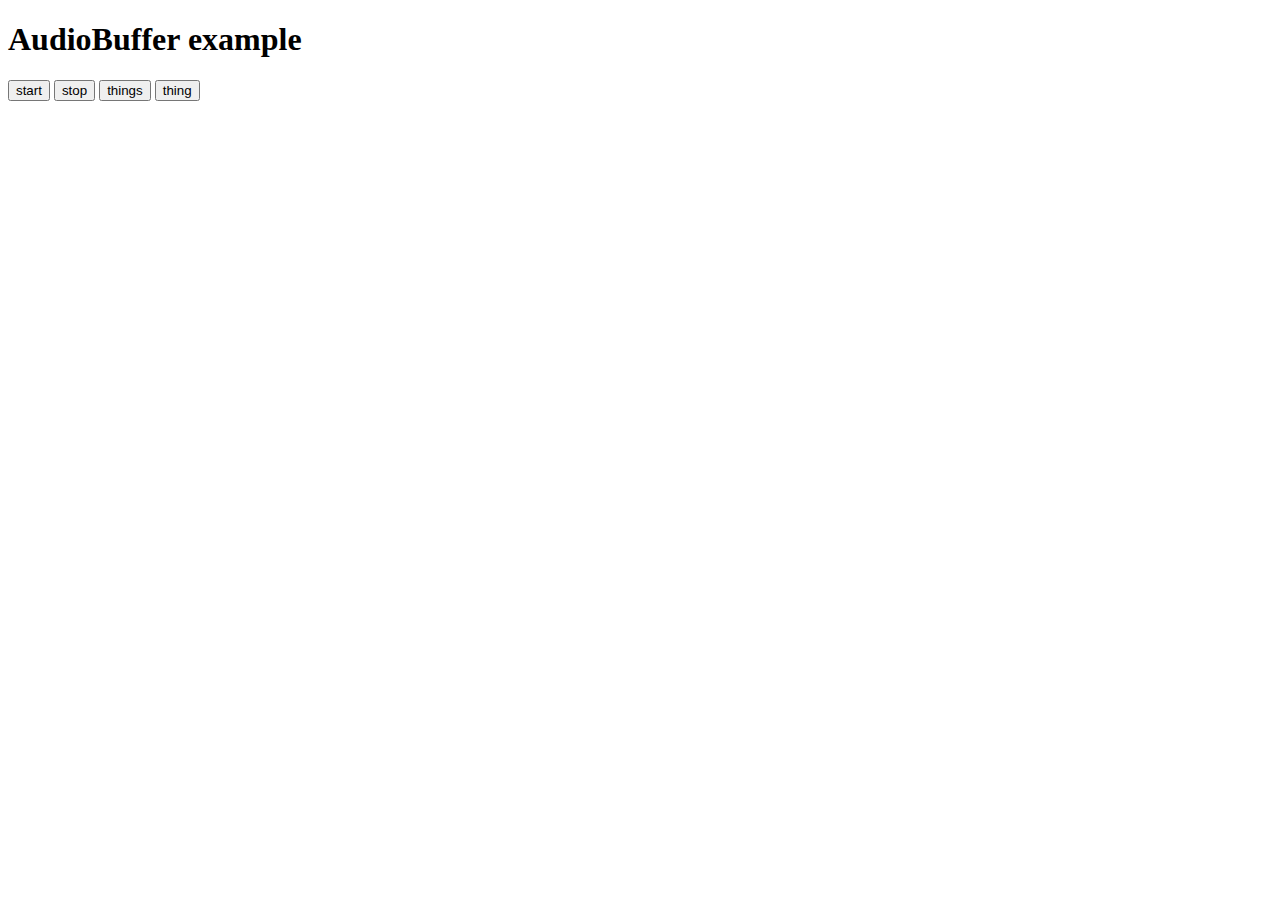
<file: index.html>
<!DOCTYPE html>
<html>
  <head>
    <meta charset="utf-8">
    <meta http-equiv="X-UA-Compatible" content="IE=edge,chrome=1">
    <meta name="viewport" content="width=device-width">

    <title>AudioBuffer example</title>

    <link rel="stylesheet" href="">

  </head>

  <body>
    <h1>AudioBuffer example</h1>
    <button id="button">start</button>
    <button id="stop">stop</button>
    <button id="this">things</button>
    <button id="thing">thing</button>
    <pre></pre>
  </body>


<script>
    

document.getElementById('button').addEventListener('click', function() {




var ctx = new(window.AudioContext || window.webkitAudioContext)();

var osc = ctx.createOscillator();
var osc2 = ctx.createOscillator();
var gainNode = ctx.createGain();
var filterL = ctx.createBiquadFilter();
var filterR = ctx.createBiquadFilter();
var gainL = ctx.createGain();
var gainR = ctx.createGain();
var pannerL = new PannerNode(ctx);
var pannerR = new PannerNode(ctx);




osc.connect(pannerL);
osc2.connect(pannerR);
pannerR.connect(gainR);
pannerL.connect(gainL);
gainL.connect(filterL);
gainR.connect(filterR);
filterL.connect(ctx.destination);
filterR.connect(ctx.destination);

pannerL.positionX.setValueAtTime(-1, ctx.currentTime + 1);
pannerR.positionX.setValueAtTime(1, ctx.currentTime + 1);


filterL.type = "highpass";
filterL.frequency.setTargetAtTime(2000, ctx.currentTime, 10);

filterR.type = "highpass";
filterR.frequency.setTargetAtTime(2000, ctx.currentTime, 10);

osc2.frequency.setValueAtTime(200, ctx.currentTime);
osc.frequency.setValueAtTime(240, ctx.currentTime);
gainL.gain.value = 0.2;
gainR.gain.value = 0.2;

osc.start(ctx.currentTime + 0.5);

osc2.start(ctx.currentTime);






setTimeout(function(){
    osc.stop();
}, 4000);

setTimeout(function(){
    osc2.stop();
}, 4000);

});



</script>
</html>
</file>
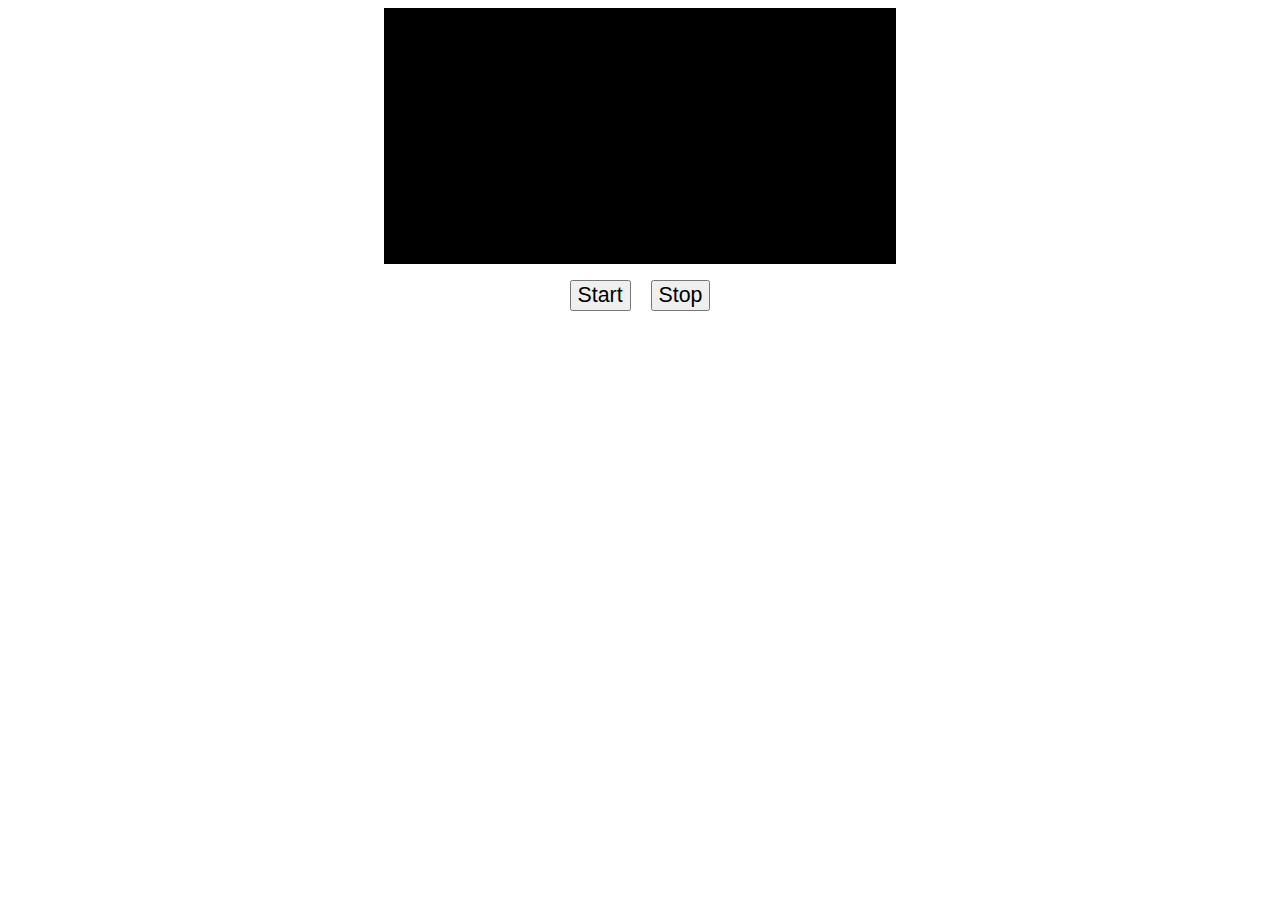
<file: webaudio-examples-master/audio-analyser/index.html>
<!DOCTYPE html>
<html>
  <head>
    <meta charset="utf-8">
    <meta http-equiv="X-UA-Compatible" content="IE=edge,chrome=1">
    <meta name="viewport" content="width=device-width">

    <title>createMediaStreamSource example</title>

    <style>
        #canvas {
            margin-left: auto;
            margin-right: auto;
            display: block;
            background-color: black;
        }
        #controls {
            text-align: center;
        }
        #start_button, #stop_button {
            font-size: 16pt;
        }
        #msg {
            text-align: center;
        }
    </style>
  </head>

  <body>
        <canvas id="canvas" width="512" height="256" ></canvas>

        <p id="controls">
          <input type="button" id="start_button" value="Start">
          &nbsp; &nbsp;
          <input type="button" id="stop_button" value="Stop">
          <p id="msg"></p>
        </p>

        <script>
            // Hacks to deal with different function names in different browsers
            window.requestAnimFrame = (function(){
              return  window.requestAnimationFrame       ||
                      window.webkitRequestAnimationFrame ||
                      window.mozRequestAnimationFrame    ||
                      function(callback, element){
                        window.setTimeout(callback, 1000 / 60);
                      };
            })();
            window.AudioContext = (function(){
                return  window.webkitAudioContext || window.AudioContext || window.mozAudioContext;
            })();
            // Global Variables for Audio
            let audioContext;
            let audioBuffer;
            let sourceNode;
            let analyserNode;
            let javascriptNode;
            let audioData = null;
            let audioPlaying = false;
            let sampleSize = 1024;  // number of samples to collect before analyzing data
            let amplitudeArray;     // array to hold time domain data
            // This must be hosted on the same server as this page - otherwise you get a Cross Site Scripting error
            let audioUrl = "viper.mp3";
            // Global variables for the Graphics
            let canvasWidth  = 512;
            let canvasHeight = 256;
            let ctx;

            ctx = document.querySelector('#canvas').getContext('2d');

            // When the Start button is clicked, finish setting up the audio nodes, play the sound,
            // gather samples for the analysis, update the canvas
            document.querySelector('#start_button').addEventListener('click', function(e) {
                // the AudioContext is the primary 'container' for all your audio node objects
                if(!audioContext) {
                  try {
                      audioContext = new AudioContext();
                  } catch(e) {
                      alert('Web Audio API is not supported in this browser');
                  }
                }

                e.preventDefault();
                // Set up the audio Analyser, the Source Buffer and javascriptNode
                setupAudioNodes();
                // setup the event handler that is triggered every time enough samples have been collected
                // trigger the audio analysis and draw the results
                javascriptNode.onaudioprocess = function () {
                    // get the Time Domain data for this sample
                    analyserNode.getByteTimeDomainData(amplitudeArray);
                    // draw the display if the audio is playing
                    if (audioPlaying == true) {
                        requestAnimFrame(drawTimeDomain);
                    }
                }
                // Load the Audio the first time through, otherwise play it from the buffer
                if(audioData == null) {
                    loadSound(audioUrl);
                } else {
                    playSound(audioData);
                }
            });

            // Stop the audio playing
            document.querySelector('#stop_button').addEventListener('click', function(e) {
                e.preventDefault();
                sourceNode.stop(0);
                audioPlaying = false;
            });


            function setupAudioNodes() {
                sourceNode     = audioContext.createBufferSource();
                analyserNode   = audioContext.createAnalyser();
                javascriptNode = audioContext.createScriptProcessor(sampleSize, 1, 1);
                // Create the array for the data values
                amplitudeArray = new Uint8Array(analyserNode.frequencyBinCount);
                // Now connect the nodes together
                sourceNode.connect(audioContext.destination);
                sourceNode.connect(analyserNode);
                analyserNode.connect(javascriptNode);
                javascriptNode.connect(audioContext.destination);
            }
            // Load the audio from the URL via Ajax and store it in global variable audioData
            // Note that the audio load is asynchronous
            function loadSound(url) {
                document.getElementById('msg').textContent = "Loading audio...";
                let request = new XMLHttpRequest();
                request.open('GET', url, true);
                request.responseType = 'arraybuffer';
                // When loaded, decode the data and play the sound
                request.onload = function () {
                    audioContext.decodeAudioData(request.response, function (buffer) {
                        document.getElementById('msg').textContent = "Audio sample download finished";
                        audioData = buffer;
                        playSound(audioData);
                    }, onError);
                }
                request.send();
            }

            // Play the audio and loop until stopped
            function playSound(buffer) {
                sourceNode.buffer = buffer;
                sourceNode.start(0);    // Play the sound now
                sourceNode.loop = true;
                audioPlaying = true;
            }

            function onError(e) {
                console.log(e);
            }

            function drawTimeDomain() {
                clearCanvas();
                for (let i = 0; i < amplitudeArray.length; i++) {
                    let value = amplitudeArray[i] / 256;
                    let y = canvasHeight - (canvasHeight * value) - 1;
                    ctx.fillStyle = '#ffffff';
                    ctx.fillRect(i, y, 1, 1);
                }
            }

            function clearCanvas() {
                ctx.clearRect(0, 0, canvasWidth, canvasHeight);
            }
        </script>
    </body>
</html>
</file>
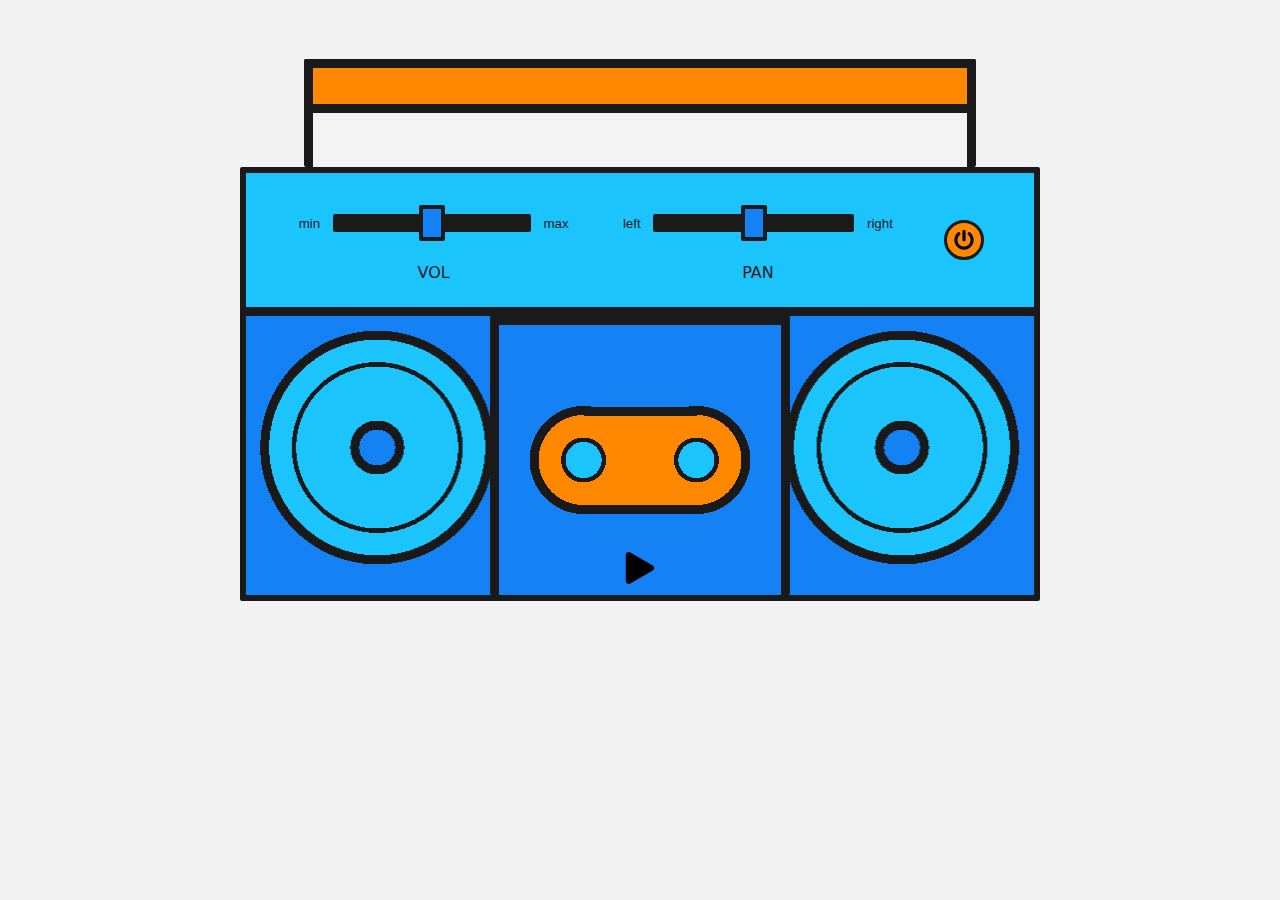
<file: webaudio-examples-master/audio-basics/index.html>
<!DOCTYPE html>
<html>
<head>
	<meta charset="utf-8">
  <meta http-equiv="x-ua-compatible" content="ie=edge">
  <title>Web Audio Basics</title>
  <meta name="description" content="Audio basics demo for Web Audio API">
  <meta name="viewport" content="width=device-width, initial-scale=1, shrink-to-fit=no">
  <link rel="stylesheet" type="text/css" href="style.css">
</head>
<body>

<div id="boombox">
	<div class="boombox-handle"></div>

	<div class="boombox-body">

		<section class="master-controls">
			<input type="range" id="volume" class="control-volume" min="0" max="2" value="1" list="gain-vals" step="0.01" data-action="volume" />
			<datalist id="gain-vals">
				<option value="0" label="min">
				<option value="2" label="max">
			</datalist>
			<label for="volume">VOL</label>

			<input type="range" id="panner" class="control-panner" list="pan-vals" min="-1" max="1" value="0" step="0.01" data-action="panner" />
			<datalist id="pan-vals">
				<option value="-1" label="left">
				<option value="1" label="right">
			</datalist>
			<label for="panner">PAN</label>

			<button class="control-power" role="switch" aria-checked="false" data-power="on">
				<span>On/Off</span>
			</button>
		</section>

		<section class="tape">

			<audio src="outfoxing.mp3" crossorigin="anonymous" ></audio>

<!-- 			type="audio/mpeg" -->

			<button data-playing="false" class="tape-controls-play" role="switch" aria-checked="false">
				<span>Play/Pause</span>
			</button>
		</section>

	</div><!-- boombox-body -->
</div>

<script type="text/javascript">
	console.clear();

// instigate our audio context

// for cross browser
const AudioContext = window.AudioContext || window.webkitAudioContext;
let audioCtx;

// load some sound
const audioElement = document.querySelector('audio');
let track;

const playButton = document.querySelector('.tape-controls-play');

// play pause audio
playButton.addEventListener('click', function() {
  if(!audioCtx) {
		init();
	}

	// check if context is in suspended state (autoplay policy)
	if (audioCtx.state === 'suspended') {
		audioCtx.resume();
	}

	if (this.dataset.playing === 'false') {
		audioElement.play();
		this.dataset.playing = 'true';
	// if track is playing pause it
	} else if (this.dataset.playing === 'true') {
		audioElement.pause();
		this.dataset.playing = 'false';
	}

	let state = this.getAttribute('aria-checked') === "true" ? true : false;
	this.setAttribute( 'aria-checked', state ? "false" : "true" );

}, false);

// if track ends
audioElement.addEventListener('ended', () => {
	playButton.dataset.playing = 'false';
	playButton.setAttribute( "aria-checked", "false" );
}, false);

function init() {

	audioCtx = new AudioContext();
	track = audioCtx.createMediaElementSource(audioElement);

	// volume
	const gainNode = audioCtx.createGain();

	const volumeControl = document.querySelector('[data-action="volume"]');
	volumeControl.addEventListener('input', function() {
		gainNode.gain.value = this.value;
	}, false);

	// panning
	const pannerOptions = { pan: 0 };
	const panner = new StereoPannerNode(audioCtx, pannerOptions);

	const pannerControl = document.querySelector('[data-action="panner"]');
	pannerControl.addEventListener('input', function() {
		panner.pan.value = this.value;
	}, false);

	// connect our graph
	track.connect(gainNode).connect(panner).connect(audioCtx.destination);
}

// Track credit: Outfoxing the Fox by Kevin MacLeod under Creative Commons

</script>

</body>
</html>
</file>
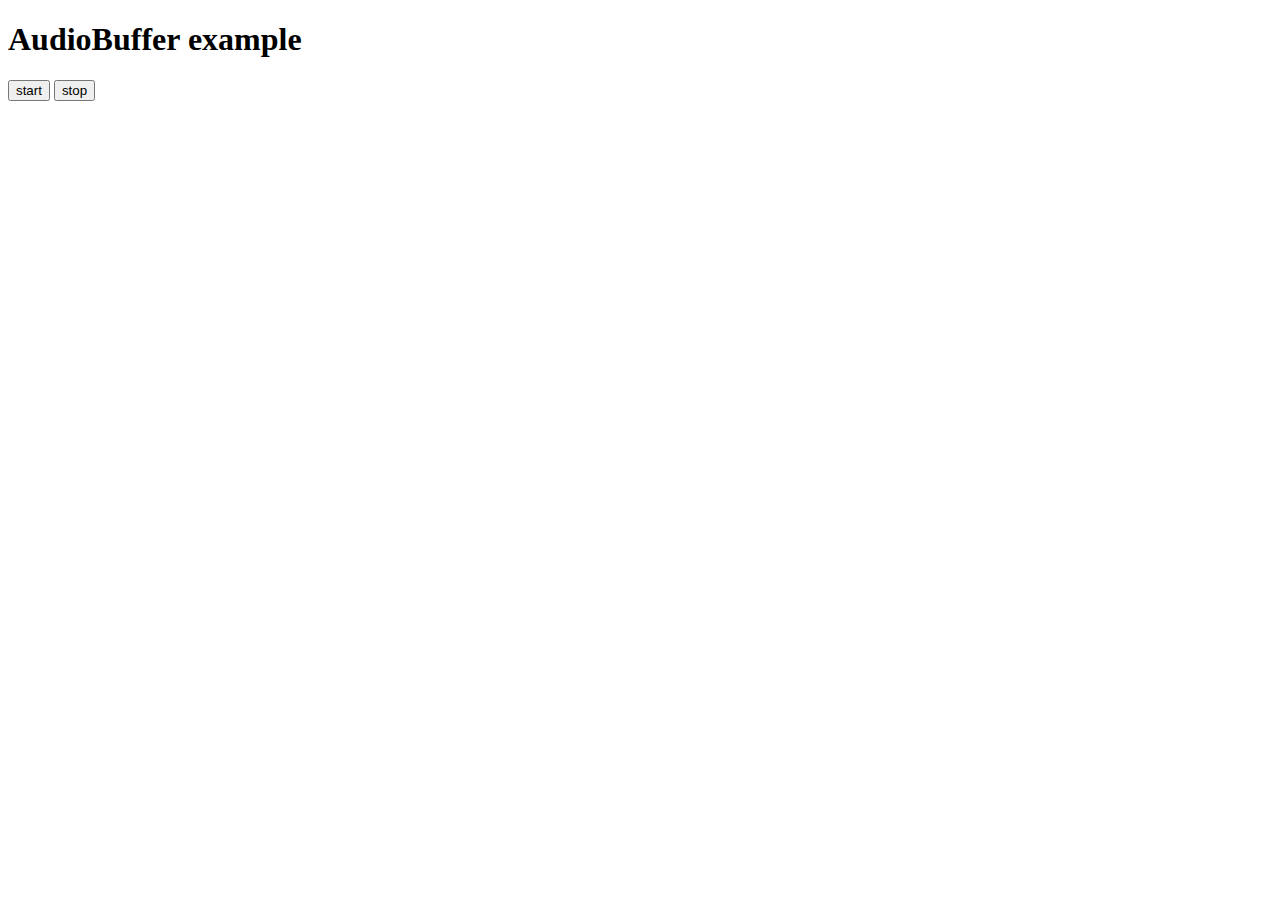
<file: webaudio-examples-master/audio-buffer/index.html>
<!DOCTYPE html>
<html>
  <head>
    <meta charset="utf-8">
    <meta http-equiv="X-UA-Compatible" content="IE=edge,chrome=1">
    <meta name="viewport" content="width=device-width">

    <title>AudioBuffer example</title>

    <link rel="stylesheet" href="">

  </head>

  <body>
    <h1>AudioBuffer example</h1>
    <button id="button">start</button>
    <button id="stop">stop</button>
    <pre></pre>
  </body>
<script>

document.querySelector('button').addEventListener('click', function() {



window.onload = init;
var context;
var bufferLoader;

function init() {
  // Fix up prefixing
  window.AudioContext = window.AudioContext || window.webkitAudioContext;
  context = new AudioContext();

  bufferLoader = new BufferLoader(
    context,
    [
      '../drums.mp3',
      '../clav.mp3',
    ],
    finishedLoading
    );

  bufferLoader.load();
}

function finishedLoading(bufferList) {
  // Create two sources and play them both together.
  var source1 = context.createBufferSource();
  var source2 = context.createBufferSource();
  source1.buffer = bufferList[0];
  source2.buffer = bufferList[1];

  source1.connect(context.destination);
  source2.connect(context.destination);
  source1.start(0);
  source2.start(0);
}


});


</script>
</html>
</file>
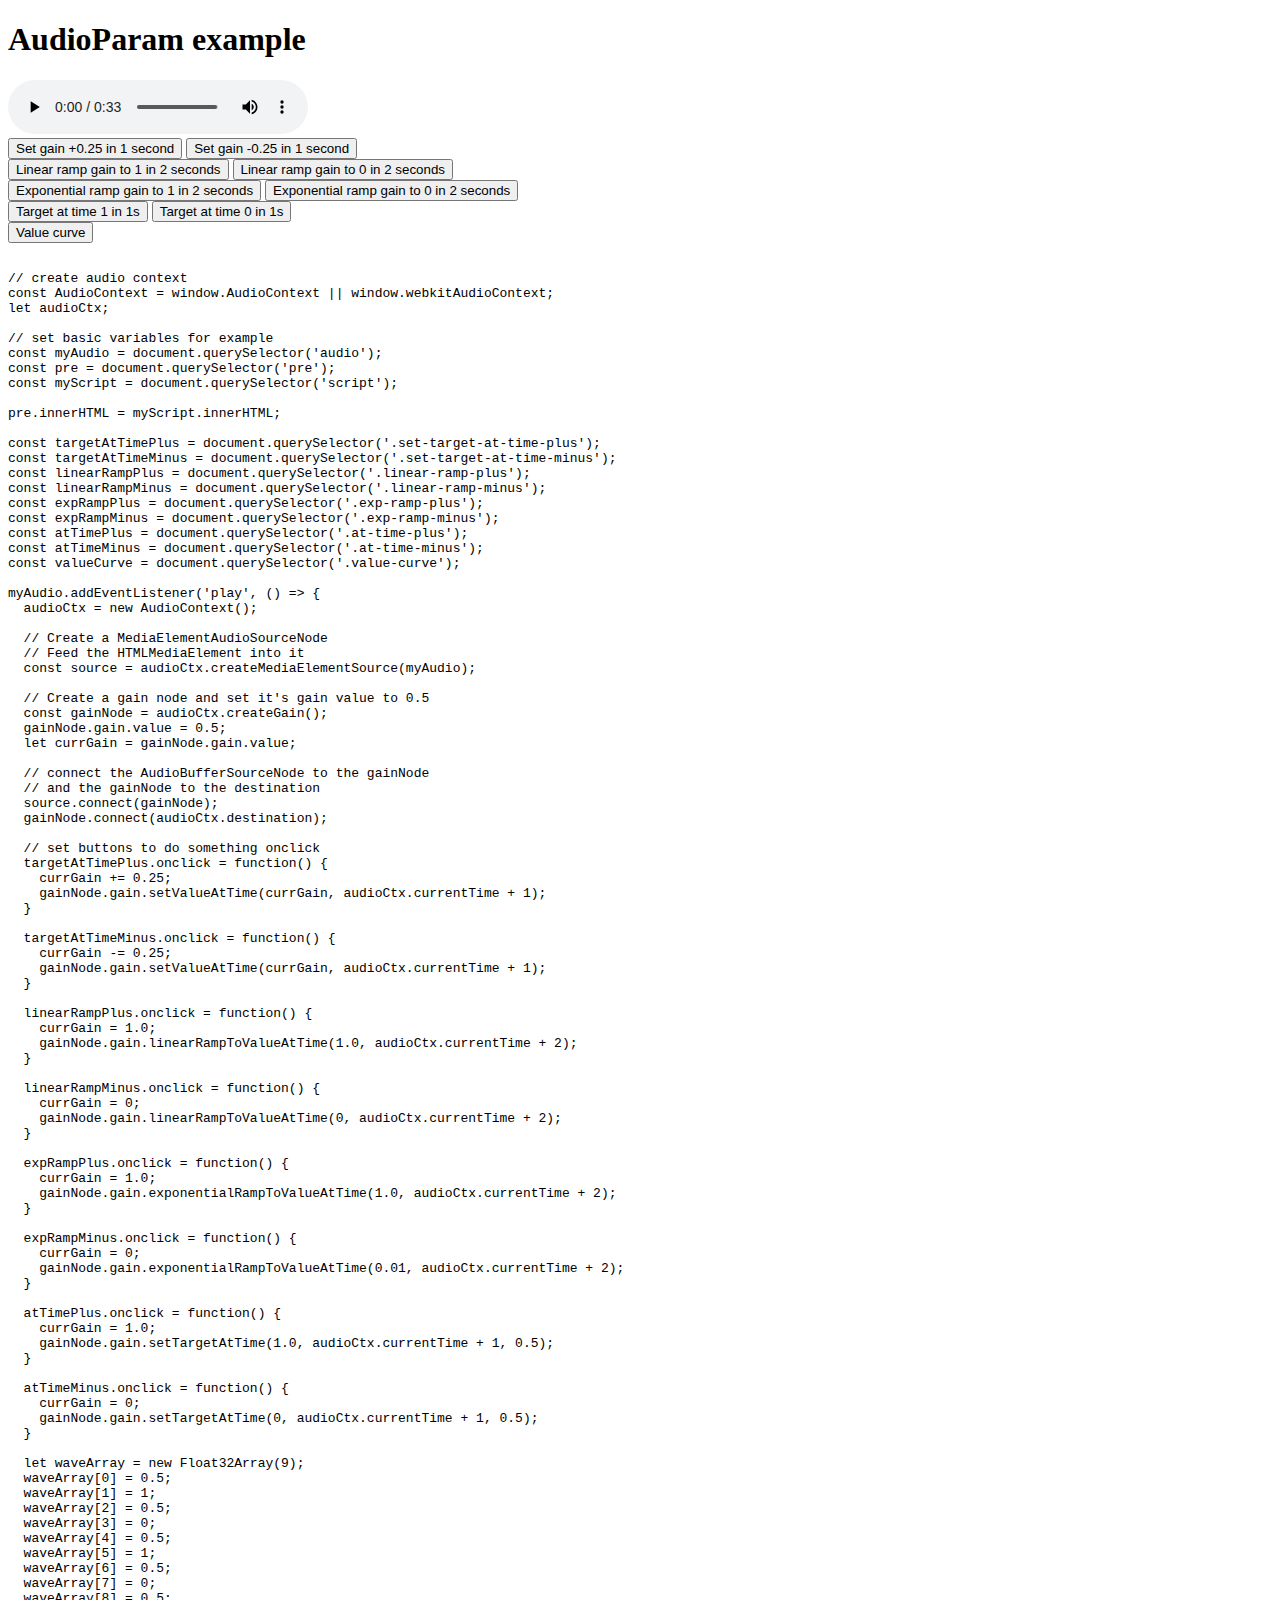
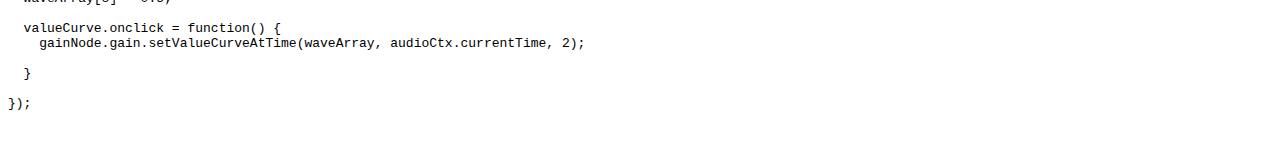
<file: webaudio-examples-master/audio-param/index.html>
<!DOCTYPE html>
<html>
  <head>
    <meta charset="utf-8">
    <meta http-equiv="X-UA-Compatible" content="IE=edge,chrome=1">
    <meta name="viewport" content="width=device-width">

    <title>AudioParam example</title>

    <link rel="stylesheet" href="">
    <!--[if lt IE 9]>
      <script src="//html5shiv.googlecode.com/svn/trunk/html5.js"></script>
    <![endif]-->
  </head>

  <body>
    <h1>AudioParam example</h1>
    <audio controls>
      <source src="viper.ogg" type="audio/ogg">
      <source src="viper.mp3" type="audio/mp3">
      <p>Browser too old to support HTML5 audio? How depressing!</p>
    </audio>
    <div class="button-bar">
      <button class="set-target-at-time-plus">Set gain +0.25 in 1 second</button>
      <button class="set-target-at-time-minus">Set gain -0.25 in 1 second</button><br>
      <button class="linear-ramp-plus">Linear ramp gain to 1 in 2 seconds</button>
      <button class="linear-ramp-minus">Linear ramp gain to 0 in 2 seconds</button><br>
      <button class="exp-ramp-plus">Exponential ramp gain to 1 in 2 seconds</button>
      <button class="exp-ramp-minus">Exponential ramp gain to 0 in 2 seconds</button><br>
      <button class="at-time-plus">Target at time 1 in 1s</button>
      <button class="at-time-minus">Target at time 0 in 1s</button><br>
      <button class="value-curve">Value curve</button>
    </div>
    <pre></pre>
  </body>
<script>
// create audio context
const AudioContext = window.AudioContext || window.webkitAudioContext;
let audioCtx;

// set basic variables for example
const myAudio = document.querySelector('audio');
const pre = document.querySelector('pre');
const myScript = document.querySelector('script');

pre.innerHTML = myScript.innerHTML;

const targetAtTimePlus = document.querySelector('.set-target-at-time-plus');
const targetAtTimeMinus = document.querySelector('.set-target-at-time-minus');
const linearRampPlus = document.querySelector('.linear-ramp-plus');
const linearRampMinus = document.querySelector('.linear-ramp-minus');
const expRampPlus = document.querySelector('.exp-ramp-plus');
const expRampMinus = document.querySelector('.exp-ramp-minus');
const atTimePlus = document.querySelector('.at-time-plus');
const atTimeMinus = document.querySelector('.at-time-minus');
const valueCurve = document.querySelector('.value-curve');

myAudio.addEventListener('play', () => {
  audioCtx = new AudioContext();

  // Create a MediaElementAudioSourceNode
  // Feed the HTMLMediaElement into it
  const source = audioCtx.createMediaElementSource(myAudio);

  // Create a gain node and set it's gain value to 0.5
  const gainNode = audioCtx.createGain();
  gainNode.gain.value = 0.5;
  let currGain = gainNode.gain.value;

  // connect the AudioBufferSourceNode to the gainNode
  // and the gainNode to the destination
  source.connect(gainNode);
  gainNode.connect(audioCtx.destination);

  // set buttons to do something onclick
  targetAtTimePlus.onclick = function() {
    currGain += 0.25;
    gainNode.gain.setValueAtTime(currGain, audioCtx.currentTime + 1);
  }

  targetAtTimeMinus.onclick = function() {
    currGain -= 0.25;
    gainNode.gain.setValueAtTime(currGain, audioCtx.currentTime + 1);
  }

  linearRampPlus.onclick = function() {
    currGain = 1.0;
    gainNode.gain.linearRampToValueAtTime(1.0, audioCtx.currentTime + 2);
  }

  linearRampMinus.onclick = function() {
    currGain = 0;
    gainNode.gain.linearRampToValueAtTime(0, audioCtx.currentTime + 2);
  }

  expRampPlus.onclick = function() {
    currGain = 1.0;
    gainNode.gain.exponentialRampToValueAtTime(1.0, audioCtx.currentTime + 2);
  }

  expRampMinus.onclick = function() {
    currGain = 0;
    gainNode.gain.exponentialRampToValueAtTime(0.01, audioCtx.currentTime + 2);
  }

  atTimePlus.onclick = function() {
    currGain = 1.0;
    gainNode.gain.setTargetAtTime(1.0, audioCtx.currentTime + 1, 0.5);
  }

  atTimeMinus.onclick = function() {
    currGain = 0;
    gainNode.gain.setTargetAtTime(0, audioCtx.currentTime + 1, 0.5);
  }

  let waveArray = new Float32Array(9);
  waveArray[0] = 0.5;
  waveArray[1] = 1;
  waveArray[2] = 0.5;
  waveArray[3] = 0;
  waveArray[4] = 0.5;
  waveArray[5] = 1;
  waveArray[6] = 0.5;
  waveArray[7] = 0;
  waveArray[8] = 0.5;

  valueCurve.onclick = function() {
    gainNode.gain.setValueCurveAtTime(waveArray, audioCtx.currentTime, 2);

  }

});

  </script>
</html>
</file>
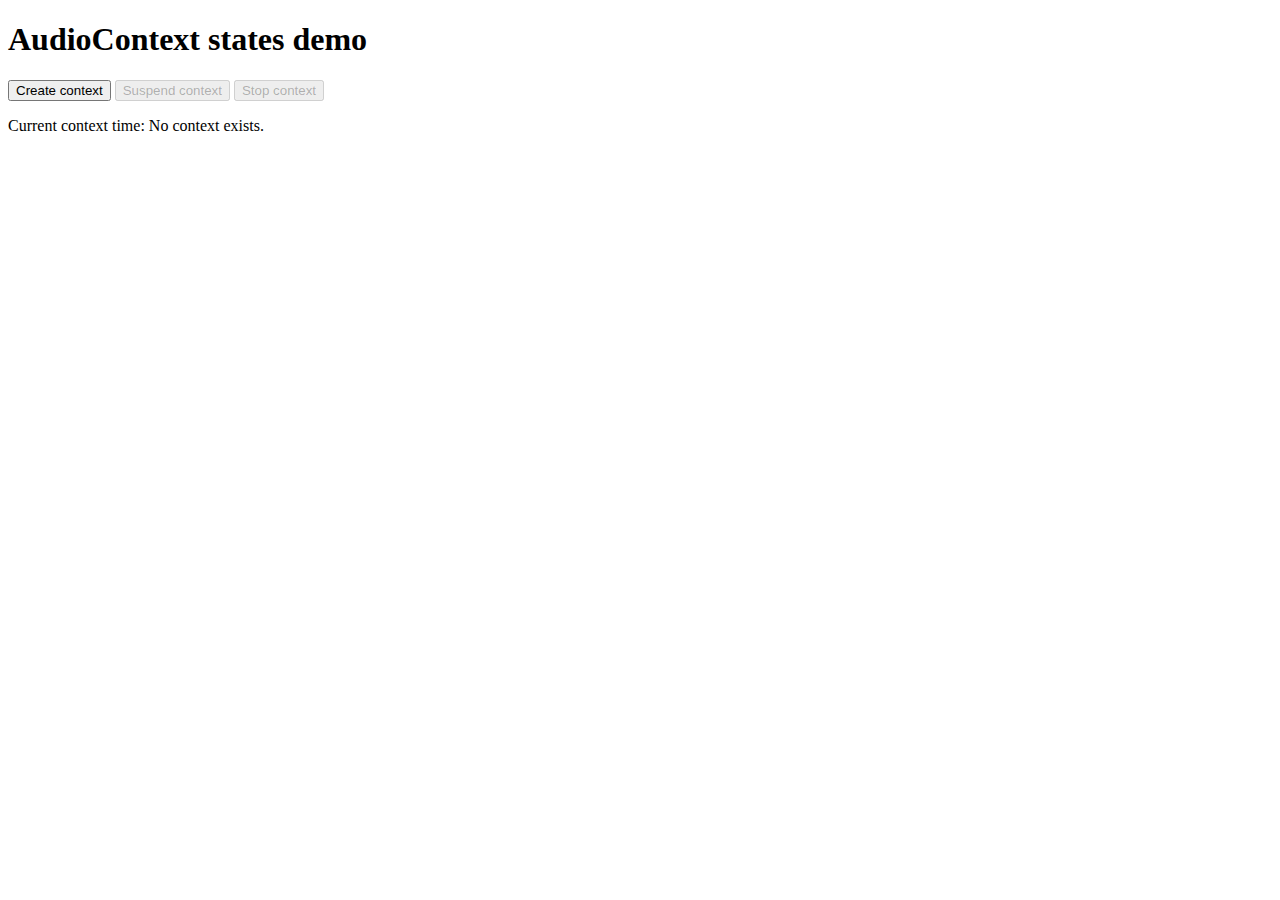
<file: webaudio-examples-master/audiocontext-states/index.html>
<!DOCTYPE html>
<html>
  <head>
    <meta charset="utf-8">
    <meta http-equiv="X-UA-Compatible" content="IE=edge,chrome=1">
    <meta name="viewport" content="width=device-width">

    <title>AudioContext states demo</title>

    <link rel="stylesheet" href="">
    <!--[if lt IE 9]>
      <script src="//html5shiv.googlecode.com/svn/trunk/html5.js"></script>
    <![endif]-->
  </head>

  <body>

  <h1>AudioContext states demo</h1>

  <button>Create context</button>
  <button>Suspend context</button>
  <button>Stop context</button>

  <p>Current context time: No context exists.</p>


  <script>
  let audioCtx;

  const startBtn = document.querySelector('button:nth-of-type(1)');
  const susresBtn = document.querySelector('button:nth-of-type(2)');
  const stopBtn = document.querySelector('button:nth-of-type(3)');

  const timeDisplay = document.querySelector('p');

  susresBtn.setAttribute('disabled','disabled');
  stopBtn.setAttribute('disabled','disabled');

  startBtn.onclick = function() {
    startBtn.setAttribute('disabled','disabled');
    susresBtn.removeAttribute('disabled');
    stopBtn.removeAttribute('disabled');

    // create web audio api context
    AudioContext = window.AudioContext || window.webkitAudioContext;
    audioCtx = new AudioContext();

    // create Oscillator and gain node
    const oscillator = audioCtx.createOscillator();
    const gainNode = audioCtx.createGain();

    // connect oscillator to gain node to speakers

    oscillator.connect(gainNode);
    gainNode.connect(audioCtx.destination);

    // Make noise, sweet noise
    oscillator.type = 'square';
    oscillator.frequency.value = 100; // value in hertz
    oscillator.start(0);

    gainNode.gain.value = 0.1;

    // report the state of the audio context to the
    // console, when it changes

    audioCtx.onstatechange = function() {
      console.log(audioCtx.state);
    }
  }

  // suspend/resume the audiocontext

  susresBtn.onclick = function() {
    if(audioCtx.state === 'running') {
      audioCtx.suspend().then(function() {
        susresBtn.textContent = 'Resume context';
      });
    } else if(audioCtx.state === 'suspended') {
      audioCtx.resume().then(function() {
        susresBtn.textContent = 'Suspend context';
      });
    }
  }

  // close the audiocontext

  stopBtn.onclick = function() {
    audioCtx.close().then(function() {
      startBtn.removeAttribute('disabled');
      susresBtn.setAttribute('disabled','disabled');
      stopBtn.setAttribute('disabled','disabled');
    });
  }

  function displayTime() {
    if(audioCtx && audioCtx.state !== 'closed') {
      timeDisplay.textContent = 'Current context time: ' + audioCtx.currentTime.toFixed(3);
    } else {
      timeDisplay.textContent = 'Current context time: No context exists.'
    }
    requestAnimationFrame(displayTime);
  }

  displayTime();


  </script>
  </body>
</html>
</file>
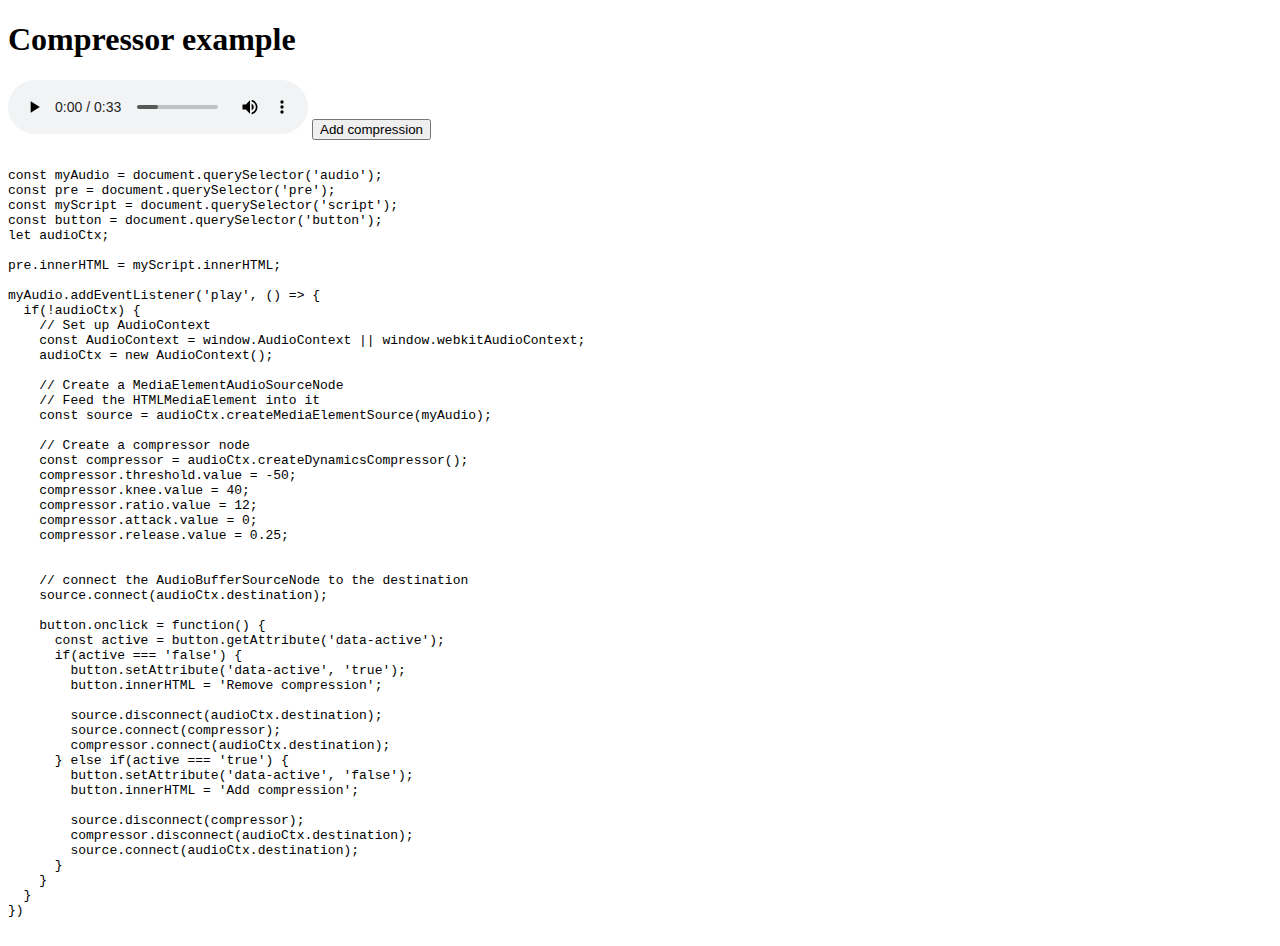
<file: webaudio-examples-master/compressor-example/index.html>
<!DOCTYPE html>
<html>
  <head>
    <meta charset="utf-8">
    <meta http-equiv="X-UA-Compatible" content="IE=edge,chrome=1">
    <meta name="viewport" content="width=device-width">

    <title>Compressor example</title>

    <link rel="stylesheet" href="">
    <!--[if lt IE 9]>
      <script src="//html5shiv.googlecode.com/svn/trunk/html5.js"></script>
    <![endif]-->
  </head>

  <body>
    <h1>Compressor example</h1>
    <audio controls>
      <source src="viper.ogg" type="audio/ogg">
      <source src="viper.mp3" type="audio/mp3">
      <p>Browser too old to support HTML5 audio? How depressing!</p>
    </audio>
    <button data-active="false">Add compression</button>
    <pre></pre>
  </body>
<script>
const myAudio = document.querySelector('audio');
const pre = document.querySelector('pre');
const myScript = document.querySelector('script');
const button = document.querySelector('button');
let audioCtx;

pre.innerHTML = myScript.innerHTML;

myAudio.addEventListener('play', () => {
  if(!audioCtx) {
    // Set up AudioContext
    const AudioContext = window.AudioContext || window.webkitAudioContext;
    audioCtx = new AudioContext();

    // Create a MediaElementAudioSourceNode
    // Feed the HTMLMediaElement into it
    const source = audioCtx.createMediaElementSource(myAudio);

    // Create a compressor node
    const compressor = audioCtx.createDynamicsCompressor();
    compressor.threshold.value = -50;
    compressor.knee.value = 40;
    compressor.ratio.value = 12;
    compressor.attack.value = 0;
    compressor.release.value = 0.25;


    // connect the AudioBufferSourceNode to the destination
    source.connect(audioCtx.destination);

    button.onclick = function() {
      const active = button.getAttribute('data-active');
      if(active === 'false') {
        button.setAttribute('data-active', 'true');
        button.innerHTML = 'Remove compression';

        source.disconnect(audioCtx.destination);
        source.connect(compressor);
        compressor.connect(audioCtx.destination);
      } else if(active === 'true') {
        button.setAttribute('data-active', 'false');
        button.innerHTML = 'Add compression';

        source.disconnect(compressor);
        compressor.disconnect(audioCtx.destination);
        source.connect(audioCtx.destination);
      }
    }
  }
})
  </script>

</html>
</file>
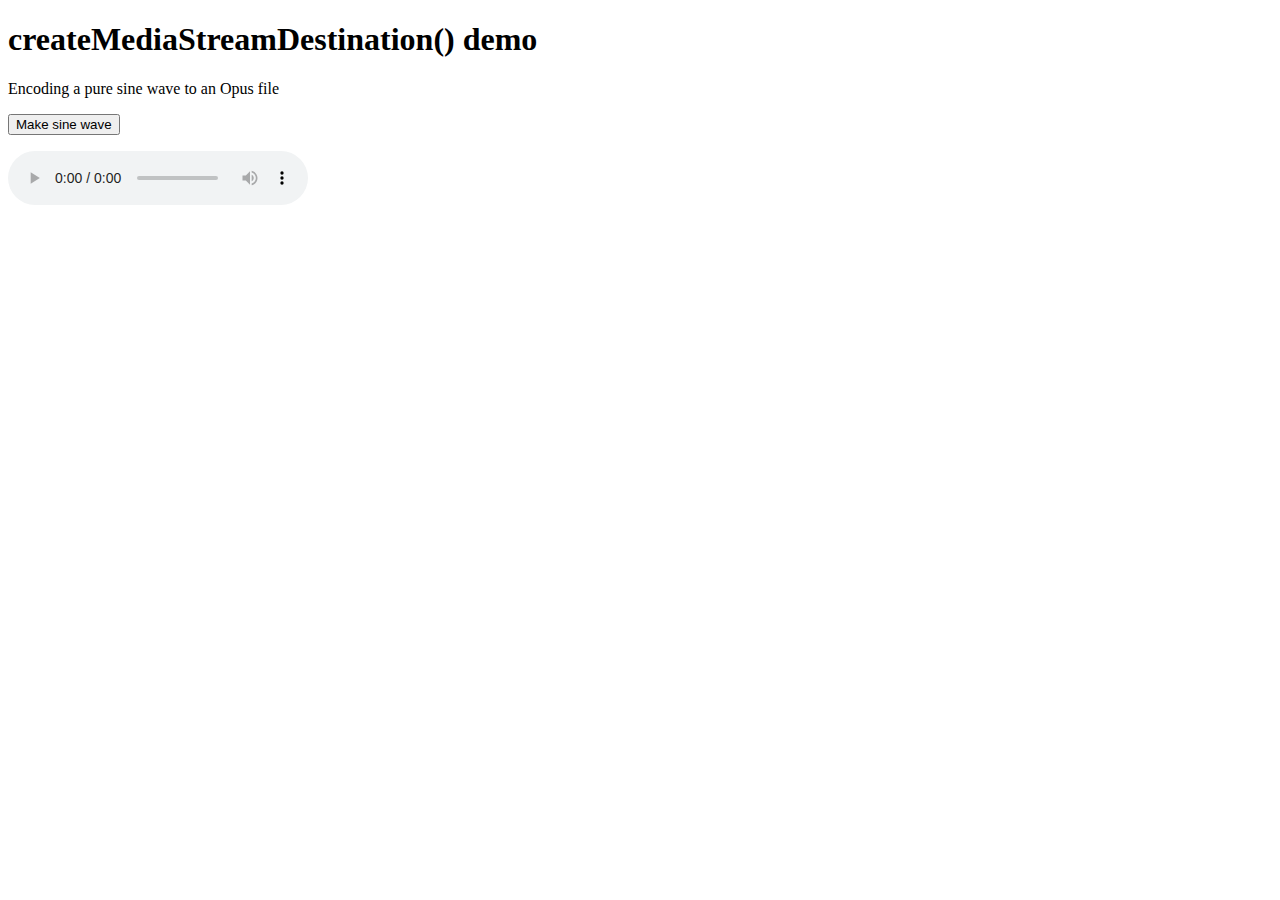
<file: webaudio-examples-master/create-media-stream-destination/index.html>
<!DOCTYPE html>
<html>
  <head>
    <meta charset="utf-8">
    <title>createMediaStreamDestination() demo</title>
  </head>
  <body>
    <h1>createMediaStreamDestination() demo</h1>

    <p>Encoding a pure sine wave to an Opus file </p>
    <p><button>Make sine wave</button></p>

    <audio controls></audio>
    <script>
     const b = document.querySelector("button");
     let clicked = false;
     let chunks = [];
     let ac;
     let osc;
     let dest;
     let mediaRecorder;

     function init() {
       ac = new AudioContext();
       osc = ac.createOscillator();
       dest = ac.createMediaStreamDestination();
       mediaRecorder = new MediaRecorder(dest.stream);
       osc.connect(dest);

       mediaRecorder.ondataavailable = function(evt) {
         // push each chunk (blobs) in an array
         chunks.push(evt.data);
       };

       mediaRecorder.onstop = function(evt) {
         // Make blob out of our blobs, and open it.
         let blob = new Blob(chunks, { 'type' : 'audio/ogg; codecs=opus' });
         let audioTag = document.createElement('audio');
         document.querySelector("audio").src = URL.createObjectURL(blob);
       };
     }

     b.addEventListener("click", function(e) {
       if(!ac) {
           init();
       }

       if (!clicked) {
           mediaRecorder.start();
           osc.start(0);
           e.target.innerHTML = "Stop recording";
           clicked = true;
         } else {
           mediaRecorder.requestData();
           mediaRecorder.stop();
           osc.stop(0);
           e.target.disabled = true;
         }
     });
    </script>
  </body>
</html>
</file>
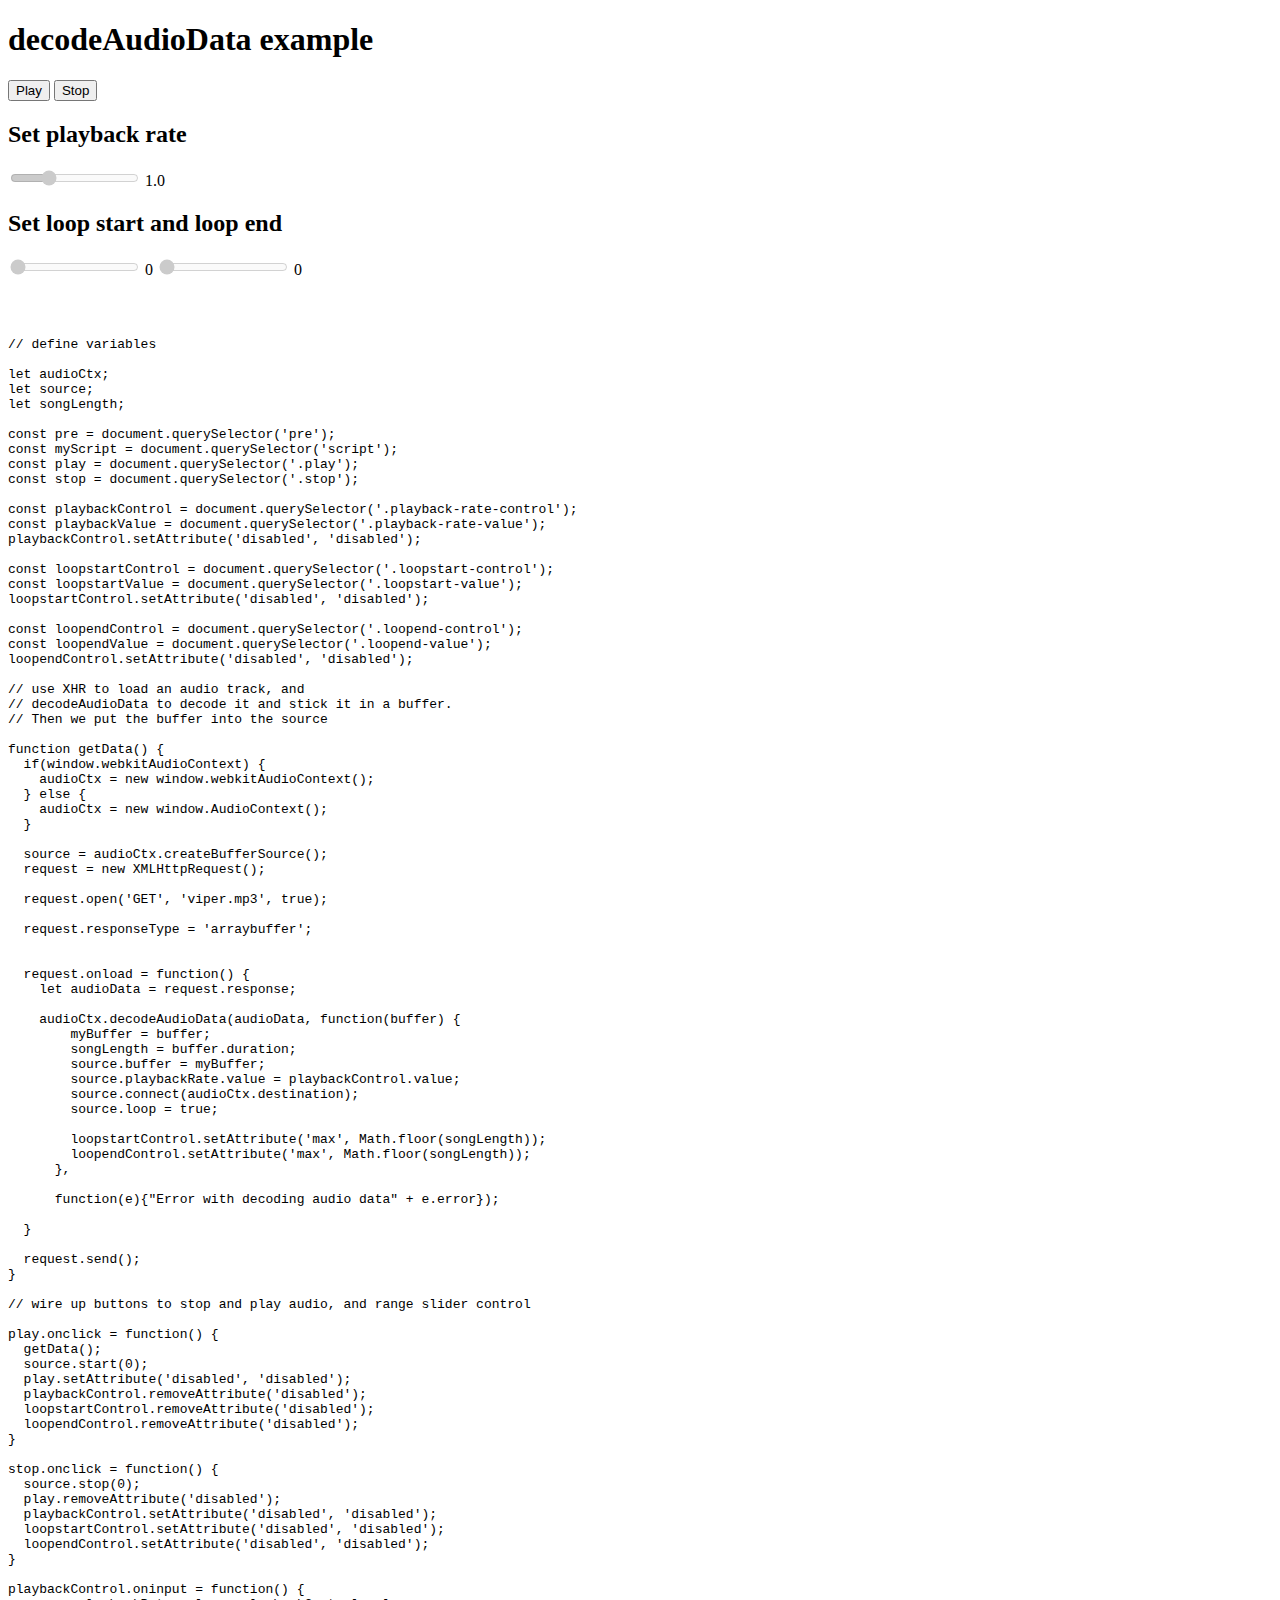
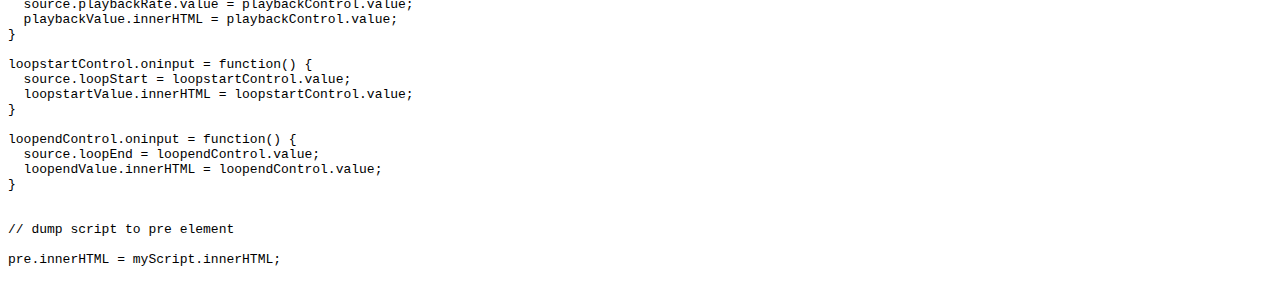
<file: webaudio-examples-master/decode-audio-data/index.html>
<!DOCTYPE html>
<html>
  <head>
    <meta charset="utf-8">
    <meta http-equiv="X-UA-Compatible" content="IE=edge,chrome=1">
    <meta name="viewport" content="width=device-width">

    <title>decodeAudioData example</title>

    <link rel="stylesheet" href="">
    <!--[if lt IE 9]>
      <script src="//html5shiv.googlecode.com/svn/trunk/html5.js"></script>
    <![endif]-->
  </head>

  <body>
    <h1>decodeAudioData example</h1>

    <button class="play">Play</button>
    <button class="stop">Stop</button>

    <h2>Set playback rate</h2>
    <input class="playback-rate-control" type="range" min="0.25" max="3" step="0.05" value="1">
    <span class="playback-rate-value">1.0</span>

    <h2>Set loop start and loop end</h2>
    <input class="loopstart-control" type="range" min="0" max="20" step="1" value="0">
    <span class="loopstart-value">0</span>

    <input class="loopend-control" type="range" min="0" max="20" step="1" value="0">
    <span class="loopend-value">0</span>

    <pre></pre>
  </body>
<script>


// define variables

let audioCtx;
let source;
let songLength;

const pre = document.querySelector('pre');
const myScript = document.querySelector('script');
const play = document.querySelector('.play');
const stop = document.querySelector('.stop');

const playbackControl = document.querySelector('.playback-rate-control');
const playbackValue = document.querySelector('.playback-rate-value');
playbackControl.setAttribute('disabled', 'disabled');

const loopstartControl = document.querySelector('.loopstart-control');
const loopstartValue = document.querySelector('.loopstart-value');
loopstartControl.setAttribute('disabled', 'disabled');

const loopendControl = document.querySelector('.loopend-control');
const loopendValue = document.querySelector('.loopend-value');
loopendControl.setAttribute('disabled', 'disabled');

// use XHR to load an audio track, and
// decodeAudioData to decode it and stick it in a buffer.
// Then we put the buffer into the source

function getData() {
  if(window.webkitAudioContext) {
    audioCtx = new window.webkitAudioContext();
  } else {
    audioCtx = new window.AudioContext();
  }

  source = audioCtx.createBufferSource();
  request = new XMLHttpRequest();

  request.open('GET', 'viper.mp3', true);

  request.responseType = 'arraybuffer';


  request.onload = function() {
    let audioData = request.response;

    audioCtx.decodeAudioData(audioData, function(buffer) {
        myBuffer = buffer;
        songLength = buffer.duration;
        source.buffer = myBuffer;
        source.playbackRate.value = playbackControl.value;
        source.connect(audioCtx.destination);
        source.loop = true;

        loopstartControl.setAttribute('max', Math.floor(songLength));
        loopendControl.setAttribute('max', Math.floor(songLength));
      },

      function(e){"Error with decoding audio data" + e.error});

  }

  request.send();
}

// wire up buttons to stop and play audio, and range slider control

play.onclick = function() {
  getData();
  source.start(0);
  play.setAttribute('disabled', 'disabled');
  playbackControl.removeAttribute('disabled');
  loopstartControl.removeAttribute('disabled');
  loopendControl.removeAttribute('disabled');
}

stop.onclick = function() {
  source.stop(0);
  play.removeAttribute('disabled');
  playbackControl.setAttribute('disabled', 'disabled');
  loopstartControl.setAttribute('disabled', 'disabled');
  loopendControl.setAttribute('disabled', 'disabled');
}

playbackControl.oninput = function() {
  source.playbackRate.value = playbackControl.value;
  playbackValue.innerHTML = playbackControl.value;
}

loopstartControl.oninput = function() {
  source.loopStart = loopstartControl.value;
  loopstartValue.innerHTML = loopstartControl.value;
}

loopendControl.oninput = function() {
  source.loopEnd = loopendControl.value;
  loopendValue.innerHTML = loopendControl.value;
}


// dump script to pre element

pre.innerHTML = myScript.innerHTML;
  </script>
</html>
</file>
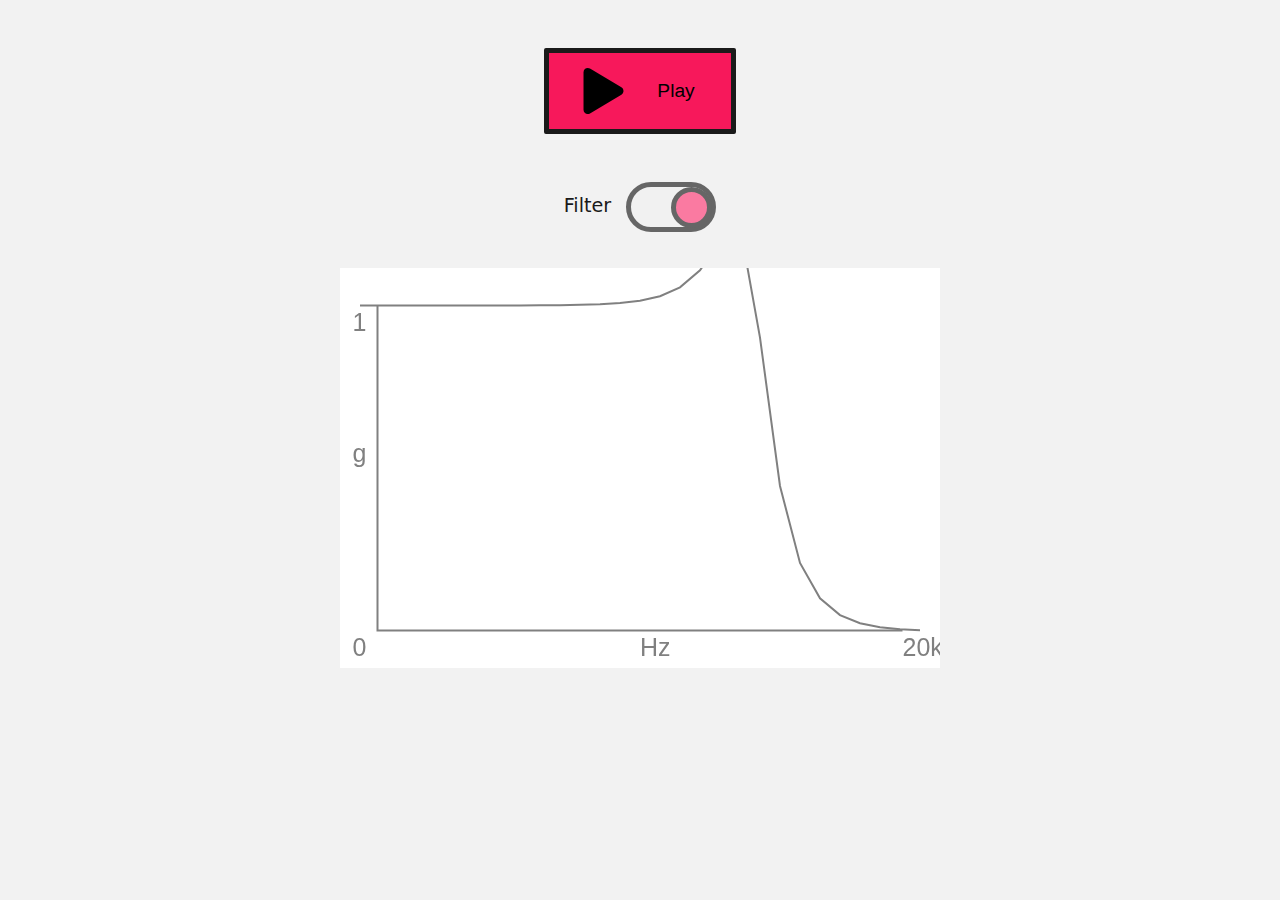
<file: webaudio-examples-master/iirfilter-node/index.html>
<!DOCTYPE html>
<html>
<head>
	<meta charset="utf-8">
  <meta http-equiv="x-ua-compatible" content="ie=edge">
  <title>IIR Filter Demo</title>
  <meta name="description" content="IIR Filter Demo for Web Audio API">
  <meta name="viewport" content="width=device-width, initial-scale=1, shrink-to-fit=no">

  <style type="text/css">
  	:root {
			--orange: hsla(32, 100%, 50%, 1);
			--yellow: hsla(49, 99%, 50%, 1);
			--lime: hsla(82, 90%, 45%, 1);
			--green: hsla(127, 81%, 41%, 1);
			--red: hsla(342, 93%, 53%, 1);
			--pink: hsla(314, 85%, 45%, 1);
			--blue: hsla(211, 92%, 52%, 1);
			--purple: hsla(283, 92%, 44%, 1);
			--cyan: hsla(195, 98%, 55%, 1);
			--white: hsla(0, 0%, 95%, 1);
			--black: hsla(0, 0%, 10%, 1);

			--border: 5px solid var(--black);
			--borderRad: 2px;


		}
		* {box-sizing: border-box;}

		body {
			margin: 0;
			background-color: var(--white);
			font-family: system-ui; color: var(--black);
		}

		.wrapper {
			position: relative;
			display: flex;
			flex-direction: column;
			align-items: center;
		}

		.loading {
			background: white;
      position: absolute;
			left: 0;
			right: 0;
			height: 100vh;
			z-index: 2;
			display: flex;
			justify-content: center;
			align-items: center;
		}

		.loading p {
			font-size: 200%;
			text-align: center;
			animation: loading ease-in-out 2s infinite;
		}

		@keyframes loading {
			0% {opacity: 0;}
			50% {opacity: 1;}
			100% {opacity: 0;}
		}

		.iir-demo {text-align: center;}

		/* play button */
		button, span {font-size: 120%;}
		[class^="button"] {cursor: pointer;}
		.button-play {
			background-color: var(--orange);
			display: block;
			margin: 3rem auto; padding: 3vmin 4vmin 3vmin 12vmin;
			border: var(--border); border-radius: var(--borderRad);
		}

		[data-playing="false"] {
				background: var(--red) url('data:image/svg+xml;charset=utf8,<svg xmlns="http://www.w3.org/2000/svg" viewBox="0 0 448 512"><path d="M424.4 214.7L72.4 6.6C43.8-10.3 0 6.1 0 47.9V464c0 37.5 40.7 60.1 72.4 41.3l352-208c31.4-18.5 31.5-64.1 0-82.6z" fill="black" /></svg>') no-repeat left center;
				background-size: 60% 60%;
				cursor: pointer;
		}

		[data-playing]:hover {background-color: var(--orange);}

		[data-playing="true"] {
			background: var(--green) url('data:image/svg+xml;charset=utf8,<svg xmlns="http://www.w3.org/2000/svg" viewBox="0 0 448 512"><path d="M144 479H48c-26.5 0-48-21.5-48-48V79c0-26.5 21.5-48 48-48h96c26.5 0 48 21.5 48 48v352c0 26.5-21.5 48-48 48zm304-48V79c0-26.5-21.5-48-48-48h-96c-26.5 0-48 21.5-48 48v352c0 26.5 21.5 48 48 48h96c26.5 0 48-21.5 48-48z" fill="black" /></svg>') no-repeat left center;
			background-size: 60% 60%;
		}

		/* filter button */
		.filter-toggle {
			margin: 4vmin auto;
		}

		.button-filter {
		  margin: 0px 0px 0px 10px; padding: 0;
		  width: 90px; height: 50px;
		  display: inline-block;
		  vertical-align: middle;
		  border: var(--border); border-radius: 25px;
		  position: relative;
		  text-align: center;
		  transition: background .15s ease-in-out;
		}

		.button-filter:after {
		  content: "";
		  position: absolute;
		  height: 31px; width: 31px;
		  border: var(--border); border-radius: 50%;
			background-color: var(--red);
		  top: 0px;
		  transition: left .15s ease-in-out;
		  will-change: left;
		}

		.button-filter[data-filteron="true"]:after {
		  background-color: var(--green);
		  left: 0px;
		}

		.button-filter[disabled] {
			cursor: default;
			border-color: hsla(0, 0%, 40%, 1);
		}

		.button-filter[disabled]:after {
			background-color: hsla(342, 93%, 73%, 1);
			border-color: hsla(0, 0%, 40%, 1);
		}

		.button-filter[data-filteron="true"][disabled]:after {
		  background-color: hsla(127, 81%, 61%, 1);
		}

		.filter-graph {
			margin-top: 20px;
			width: 60vw; height: 40vw;
			max-width: 600px; max-height: 400px;
		}
  </style>
</head>
<body>
	<div class="wrapper">
		<div class="loading">
			<p>Loading...</p>
		</div>

		<div class="iir-demo">
			<button class="button-play" role="switch" data-playing="false" aria-pressed="false">Play</button>

			<section class="filter-toggle">
				<span id="label" aria-live="assertive" aria-atomic="true">Filter</span>
				<button class="button-filter" role="switch" data-filteron="false" aria-pressed="false" aria-describedby="label" disabled></button>
			</section>

			<section class="filter-graph">
			</section>

		</div>
	</div>

	<script type="text/javascript">

console.clear();

// instigate our audio context ~~~~~~~~~~~~~~~ 1
const AudioContext = window.AudioContext || window.webkitAudioContext;
const audioCtx = new AudioContext();

// fetch the audio file and decode the data
async function getFile(audioContext, filepath) {
  const response = await fetch(filepath);
  const arrayBuffer = await response.arrayBuffer();
  const audioBuffer = await audioContext.decodeAudioData(arrayBuffer);
  return audioBuffer;
}
// create a buffer, plop in data, connect and play -> modify graph here if required
function playSourceNode(audioContext, audioBuffer) {
  const soundSource = audioContext.createBufferSource();
  soundSource.buffer = audioBuffer;
  soundSource.connect(audioContext.destination);
  soundSource.start();
	return soundSource;
}

async function setupSample() {
	const filePath = 'outfoxing.mp3';
	// Here we're `await`ing the async/promise that is `getFile`.
	// To be able to use this keyword we need to be within an `async` function
	sample = await getFile(audioCtx, filePath);
	return sample;
}

// change this to change the filter - can be 0-3 and will reference the values in the array below
const filterNumber = 2;

let lowPassCoefs = [
	{
		frequency: 200,
		feedforward: [0.00020298, 0.0004059599, 0.00020298],
		feedback: [1.0126964558, -1.9991880801, 0.9873035442]
	},
	{
		frequency: 500,
		feedforward: [0.0012681742, 0.0025363483, 0.0012681742],
		feedback: [1.0317185917, -1.9949273033, 0.9682814083]
	},
	{
		frequency: 1000,
		feedforward: [0.0050662636, 0.0101325272, 0.0050662636],
		feedback: [1.0632762845, -1.9797349456, 0.9367237155]
	},
	{
		frequency: 5000,
		feedforward: [0.1215955842, 0.2431911684, 0.1215955842],
		feedback: [1.2912769759, -1.5136176632, 0.7087230241]
	}
]

let feedForward = lowPassCoefs[filterNumber].feedforward,
	feedBack = lowPassCoefs[filterNumber].feedback;

// create a canvas element and append it to our dom
const canvasContainer = document.querySelector('.filter-graph');
const canvasEl = document.createElement('canvas');
canvasContainer.appendChild(canvasEl);
// set 2d context and set dimesions
const canvasCtx = canvasEl.getContext('2d');
const width = canvasContainer.offsetWidth;
const height = canvasContainer.offsetHeight;
canvasEl.width = width;
canvasEl.height = height;

// set fill and create axis
canvasCtx.fillStyle = 'white';
canvasCtx.fillRect(0, 0, width, height);

const spacing = width/16;
const fontSize = Math.floor(spacing/1.5);
canvasCtx.lineWidth = 2;
canvasCtx.strokeStyle = 'grey';

// draw our axis
canvasCtx.beginPath();
canvasCtx.moveTo(spacing, spacing);
canvasCtx.lineTo(spacing, height-spacing);
canvasCtx.lineTo(width-spacing, height-spacing);
canvasCtx.stroke();
// axis is gain by frequency
canvasCtx.font = fontSize+'px sans-serif';
canvasCtx.fillStyle = 'grey';
canvasCtx.fillText('1', spacing-fontSize, spacing+fontSize);
canvasCtx.fillText('g', spacing-fontSize, (height-spacing+fontSize)/2);
canvasCtx.fillText('0', spacing-fontSize, height-spacing+fontSize);
canvasCtx.fillText('Hz', width/2, height-spacing+fontSize);
canvasCtx.fillText('20k', width-spacing, height-spacing+fontSize);

// dom elements needed
const loadingSection = document.querySelector('.loading');
const playButton = document.querySelector('.button-play');
const filterButton = document.querySelector('.button-filter');

// arrays for our frequency response
const totalArrayItems = 30;
// Here we want to create an array of frequency values that we would like to get data about. We could go for a linear approach, but it's far better when working with frequencies to take a log approach, so let's fill our array with frequencies that get larger as array item goes up.
let myFrequencyArray = new Float32Array(totalArrayItems);
myFrequencyArray = myFrequencyArray.map(function(item, index) {
    return Math.pow(1.4, index);
});
// We need to create arrays that return the data, these need to be the same size as the origianl frequency array
let magResponseOutput = new Float32Array(totalArrayItems);
let phaseResponseOutput = new Float32Array(totalArrayItems);

// let the magic happen! When the file has loaded...
setupSample()
	.then((sample) => {

	// remove loading screen
	loadingSection.style.display = 'none';

	// create out iir filter
	const iirfilter = audioCtx.createIIRFilter(feedForward, feedBack);

	let srcNode;
	// play/pause our track
	playButton.addEventListener('click', function() {
		if (this.dataset.playing === 'false') {

			// check if context is in suspended state (autoplay policy)
      if (audioCtx.state === 'suspended') {
        audioCtx.resume();
      }

			srcNode = playSourceNode(audioCtx, sample);
			this.setAttribute('data-playing', 'true');
			this.setAttribute('aria-pressed', 'true');
			this.innerText = 'Pause';
			filterButton.removeAttribute('disabled');
		} else {
			srcNode.stop();
			this.setAttribute('data-playing', 'false');
			this.setAttribute('aria-pressed', 'false');
			this.innerText = 'Play';
			filterButton.disabled = 'true';
		}

	}, false);

	// on turn on filter connect iir
	filterButton.addEventListener('click', function() {
		if (this.dataset.filteron === 'false') {
			srcNode.disconnect(audioCtx.destination);
			srcNode.connect(iirfilter).connect(audioCtx.destination);
			this.setAttribute('data-filteron', 'true');
			this.setAttribute('aria-pressed', 'true');
		} else {
			srcNode.disconnect(iirfilter);
			srcNode.connect(audioCtx.destination);
			this.setAttribute('data-filteron', 'false');
			this.setAttribute('aria-pressed', 'false');
		}

	}, false);

	// get our frequency response
	iirfilter.getFrequencyResponse(myFrequencyArray, magResponseOutput, phaseResponseOutput);

	// draw our graph
	canvasCtx.beginPath();
  for(let i = 0; i < magResponseOutput.length; i++) {

		if (i === 0) {
			canvasCtx.moveTo(spacing, height-(magResponseOutput[i]*(height-(spacing*2)))-spacing );
		} else {
			canvasCtx.lineTo((width/totalArrayItems)*i, height-(magResponseOutput[i]*(height-(spacing*2)))-spacing );
		}

  }
  canvasCtx.stroke();

});

	</script>

</body>
</html>
</file>
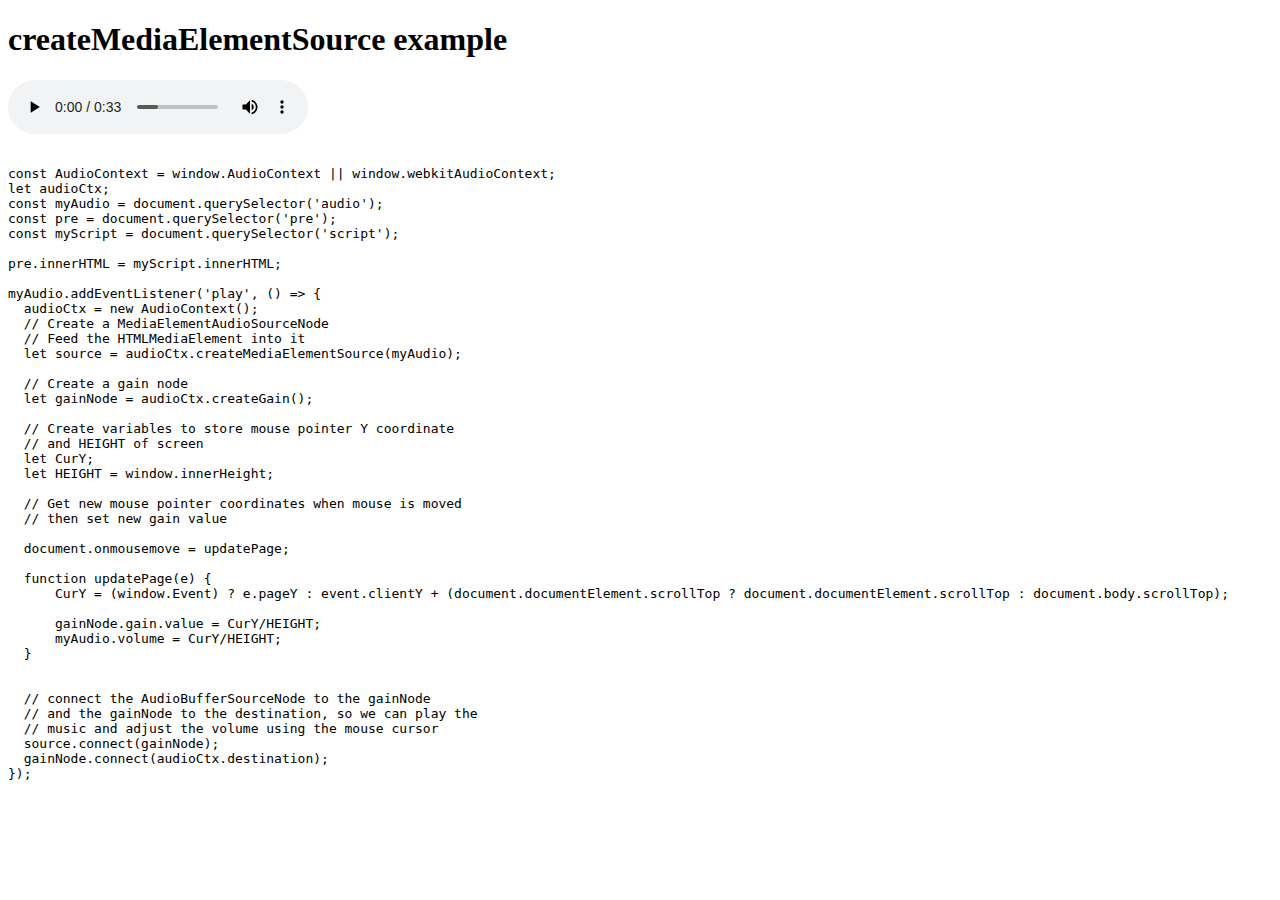
<file: webaudio-examples-master/media-source-buffer/index.html>
<!DOCTYPE html>
<html>
  <head>
    <meta charset="utf-8">
    <meta http-equiv="X-UA-Compatible" content="IE=edge,chrome=1">
    <meta name="viewport" content="width=device-width">

    <title>createMediaElementSource example</title>

    <link rel="stylesheet" href="">
    <!--[if lt IE 9]>
      <script src="//html5shiv.googlecode.com/svn/trunk/html5.js"></script>
    <![endif]-->
  </head>

  <body>
    <h1>createMediaElementSource example</h1>
    <audio controls>
      <source src="viper.ogg" type="audio/ogg">
      <source src="viper.mp3" type="audio/mp3">
      <p>Browser too old to support HTML5 audio? How depressing!</p>
    </audio>
    <pre></pre>
  </body>
<script>
const AudioContext = window.AudioContext || window.webkitAudioContext;
let audioCtx;
const myAudio = document.querySelector('audio');
const pre = document.querySelector('pre');
const myScript = document.querySelector('script');

pre.innerHTML = myScript.innerHTML;

myAudio.addEventListener('play', () => {
  audioCtx = new AudioContext();
  // Create a MediaElementAudioSourceNode
  // Feed the HTMLMediaElement into it
  let source = audioCtx.createMediaElementSource(myAudio);

  // Create a gain node
  let gainNode = audioCtx.createGain();

  // Create variables to store mouse pointer Y coordinate
  // and HEIGHT of screen
  let CurY;
  let HEIGHT = window.innerHeight;

  // Get new mouse pointer coordinates when mouse is moved
  // then set new gain value

  document.onmousemove = updatePage;

  function updatePage(e) {
      CurY = (window.Event) ? e.pageY : event.clientY + (document.documentElement.scrollTop ? document.documentElement.scrollTop : document.body.scrollTop);

      gainNode.gain.value = CurY/HEIGHT;
      myAudio.volume = CurY/HEIGHT;
  }


  // connect the AudioBufferSourceNode to the gainNode
  // and the gainNode to the destination, so we can play the
  // music and adjust the volume using the mouse cursor
  source.connect(gainNode);
  gainNode.connect(audioCtx.destination);
});
  </script>
</html>
</file>
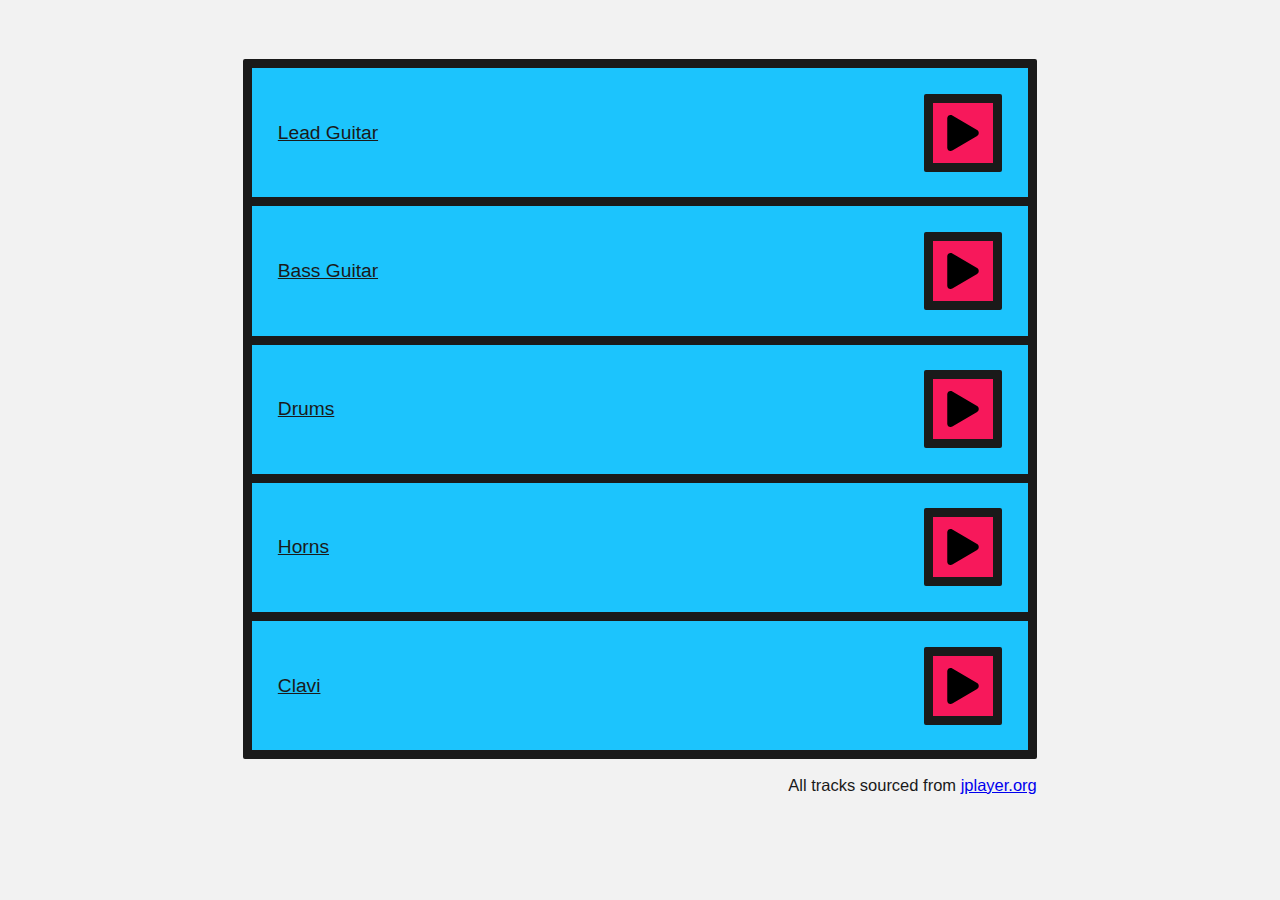
<file: webaudio-examples-master/multi-track/index.html>
<!DOCTYPE html>
<html>
<head>
  <meta charset="utf-8">
  <meta http-equiv="x-ua-compatible" content="ie=edge">
  <title>Audio File Loader</title>
  <meta name="description" content="A way to make sure files have loaded before playing them">
  <meta name="viewport" content="width=device-width, initial-scale=1, shrink-to-fit=no">
  <link rel="stylesheet" type="text/css" href="style.css">
</head>
<body><div class="wrapper">

  <section id="tracks">
    <ul>
      <li data-loading="true">
        <a href="leadguitar.mp3" class="track">Lead Guitar</a>
        <p class="loading-text">Loading...</p>
        <button data-playing="false" aria-decribedby="guitar-play-label">
          <span id="guitar-play-label">Play</span>
        </button>
      </li>
      <li data-loading="true">
        <a href="bassguitar.mp3" class="track">Bass Guitar</a>
        <p class="loading-text">Loading...</p>
        <button data-playing="false" aria-describedby="bass-play-label">
          <span id="bass-play-label">Play</span>
        </button>
      </li>
      <li data-loading="true">
        <a href="drums.mp3" class="track">Drums</a>
        <p class="loading-text">Loading...</p>
        <button data-playing="false" aria-describedby="drums-play-label">
          <span id="drums-play-label">Play</span>
        </button>
      </li>
      <li data-loading="true">
        <a href="horns.mp3" class="track">Horns</a>
        <p class="loading-text">Loading...</p>
        <button data-playing="false" aria-describedby="horns-play-label">
          <span id="horns-play-label">Play</span>
        </button>
      </li>
      <li data-loading="true">
        <a href="clav.mp3" class="track">Clavi</a>
        <p class="loading-text">Loading...</p>
        <button data-playing="false" aria-describedby="clavi-play-label">
          <span id="clavi-play-label">Play</span>
        </button>
      </li>
    </ul>
    <p class="sourced">All tracks sourced from <a href="http://jplayer.org/">jplayer.org</a></p>
  </section>
</div><!-- wrapper -->

<script type="text/javascript">
console.clear();

// for cross browser compatibility
const AudioContext = window.AudioContext || window.webkitAudioContext;
let audioCtx = new AudioContext();

// select all list elements
const trackEls = document.querySelectorAll('li');
console.log(trackEls);

// switch aria attribute on click
// allPadButtons.forEach(el => {
//   el.addEventListener('click', () => {
//     if (el.getAttribute('aria-checked') === 'false') {
//       el.setAttribute('aria-checked', 'true');
//     } else {
//       el.setAttribute('aria-checked', 'false');
//     }
//   }, false)
// })


// Loading ~~~~~~~~~~~~~~~~~~~~~~~~~~~~~~~~~~~~
// function for fetching the audio file and decode the data
async function getFile(filepath) {
  const response = await fetch(filepath);
  const arrayBuffer = await response.arrayBuffer();
  const audioBuffer = await audioCtx.decodeAudioData(arrayBuffer);
  return audioBuffer;
}

// function to call each file and return an array of decoded files
async function loadFile(filePath) {
  const track = await getFile(filePath);
  return track;
}

let offset = 0;
// create a buffer, plop in data, connect and play -> modify graph here if required
function playTrack(audioBuffer) {
  const trackSource = audioCtx.createBufferSource();
  trackSource.buffer = audioBuffer;
  trackSource.connect(audioCtx.destination)

  if (offset == 0) {
    trackSource.start();
    offset = audioCtx.currentTime;
  } else {
    trackSource.start(0, audioCtx.currentTime - offset);
  }

  return trackSource;
}

trackEls.forEach((el, i) => {

  // get children
  const anchor = el.querySelector('a');
  const loadText = el.querySelector('p');
  const playButton = el.querySelector('button');

  // load file
  loadFile(anchor.href).then((track) => {

    // set loading to false
    el.dataset.loading = 'false';

    // hide loading text
    loadText.style.display = 'none';

    // show button
    playButton.style.display = 'inline-block';

    // allow play on click
    playButton.addEventListener('click', function() {

      // check if context is in suspended state (autoplay policy)
      if (audioCtx.state === 'suspended') {
        audioCtx.resume();
      }

      playTrack(track);
      playButton.dataset.playing = true;
    })
  })

})

</script>
</body>
</html>
</file>
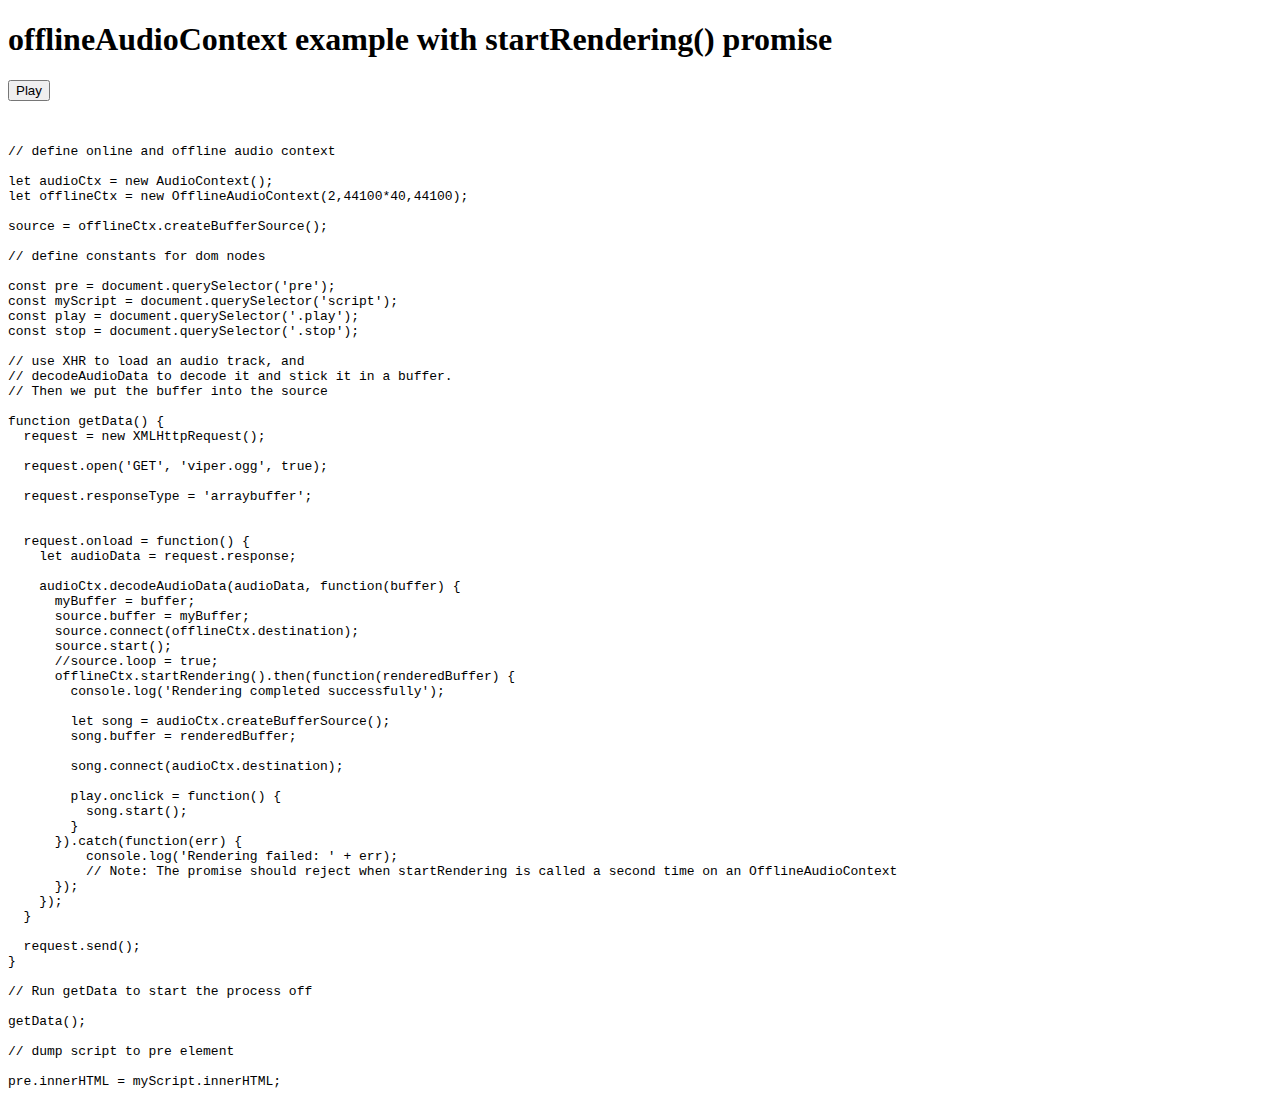
<file: webaudio-examples-master/offline-audio-context-promise/index.html>
<!DOCTYPE html>
<html>
  <head>
    <meta charset="utf-8">
    <meta http-equiv="X-UA-Compatible" content="IE=edge,chrome=1">
    <meta name="viewport" content="width=device-width">

    <title>offlineAudioContext example</title>

    <link rel="stylesheet" href="">
    <!--[if lt IE 9]>
      <script src="//html5shiv.googlecode.com/svn/trunk/html5.js"></script>
    <![endif]-->
  </head>

  <body>
    <h1>offlineAudioContext example with startRendering() promise</h1>

    <button class="play">Play</button>

    <pre></pre>
  </body>
<script>

// define online and offline audio context

let audioCtx = new AudioContext();
let offlineCtx = new OfflineAudioContext(2,44100*40,44100);

source = offlineCtx.createBufferSource();

// define constants for dom nodes

const pre = document.querySelector('pre');
const myScript = document.querySelector('script');
const play = document.querySelector('.play');
const stop = document.querySelector('.stop');

// use XHR to load an audio track, and
// decodeAudioData to decode it and stick it in a buffer.
// Then we put the buffer into the source

function getData() {
  request = new XMLHttpRequest();

  request.open('GET', 'viper.ogg', true);

  request.responseType = 'arraybuffer';


  request.onload = function() {
    let audioData = request.response;

    audioCtx.decodeAudioData(audioData, function(buffer) {
      myBuffer = buffer;
      source.buffer = myBuffer;
      source.connect(offlineCtx.destination);
      source.start();
      //source.loop = true;
      offlineCtx.startRendering().then(function(renderedBuffer) {
        console.log('Rendering completed successfully');
        
        let song = audioCtx.createBufferSource();
        song.buffer = renderedBuffer;

        song.connect(audioCtx.destination);

        play.onclick = function() {
          song.start();
        }
      }).catch(function(err) {
          console.log('Rendering failed: ' + err);
          // Note: The promise should reject when startRendering is called a second time on an OfflineAudioContext
      });
    });
  }

  request.send();
}

// Run getData to start the process off

getData();

// dump script to pre element

pre.innerHTML = myScript.innerHTML;
  </script>
</html>
</file>
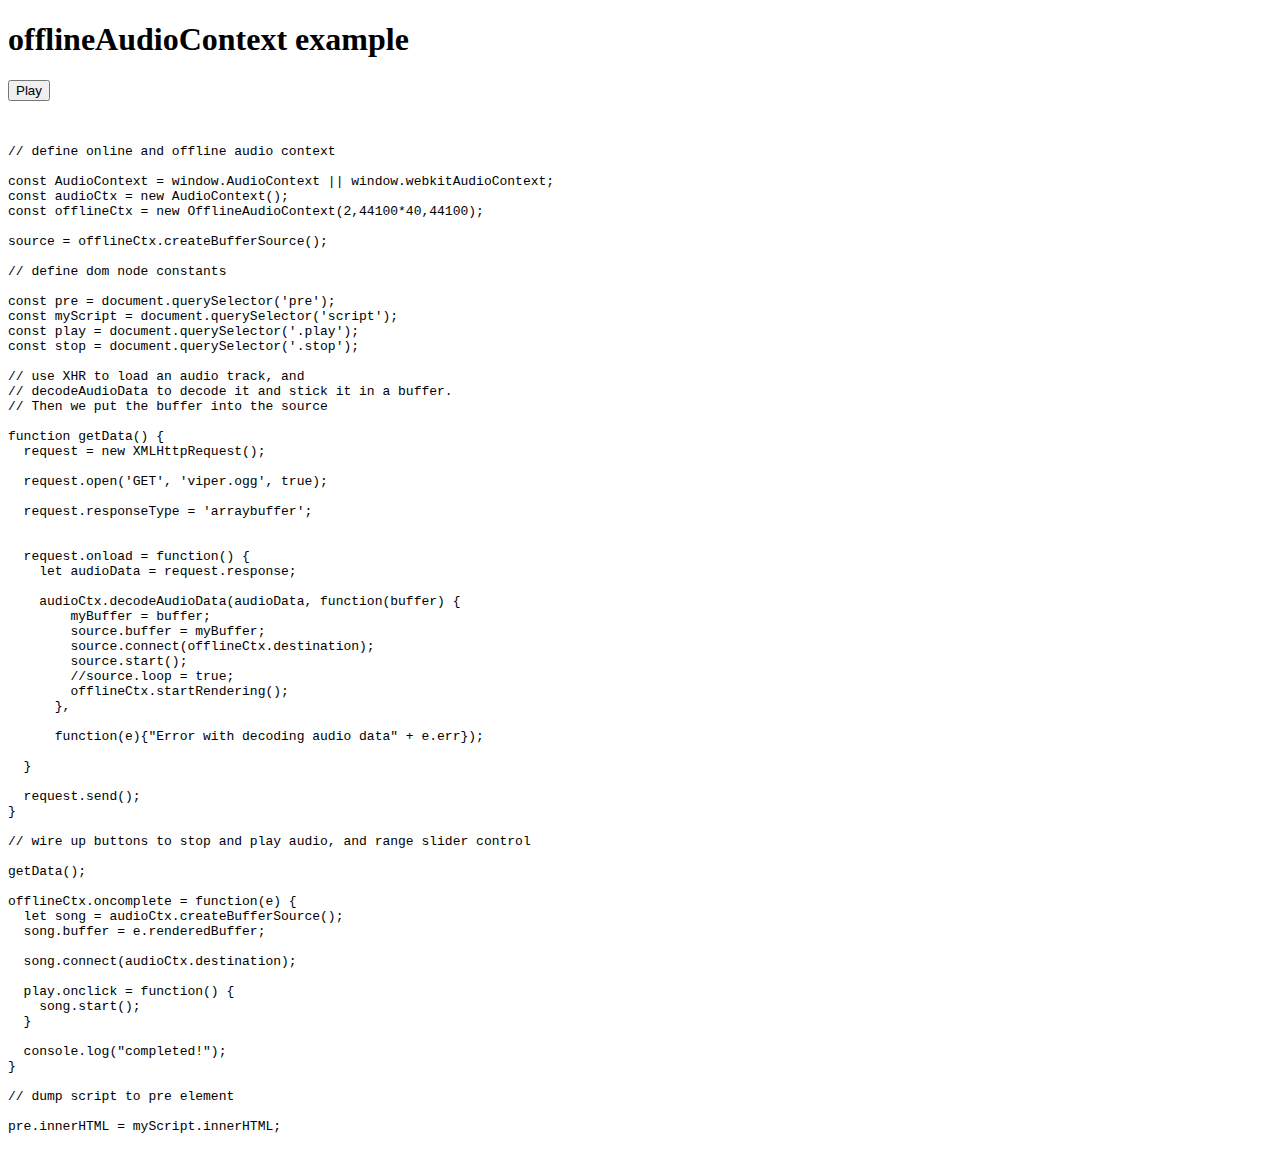
<file: webaudio-examples-master/offline-audio-context/index.html>
<!DOCTYPE html>
<html>
  <head>
    <meta charset="utf-8">
    <meta http-equiv="X-UA-Compatible" content="IE=edge,chrome=1">
    <meta name="viewport" content="width=device-width">

    <title>offlineAudioContext example</title>

    <link rel="stylesheet" href="">
    <!--[if lt IE 9]>
      <script src="//html5shiv.googlecode.com/svn/trunk/html5.js"></script>
    <![endif]-->
  </head>

  <body>
    <h1>offlineAudioContext example</h1>

    <button class="play">Play</button>

    <pre></pre>
  </body>
<script>

// define online and offline audio context

const AudioContext = window.AudioContext || window.webkitAudioContext;
const audioCtx = new AudioContext();
const offlineCtx = new OfflineAudioContext(2,44100*40,44100);

source = offlineCtx.createBufferSource();

// define dom node constants

const pre = document.querySelector('pre');
const myScript = document.querySelector('script');
const play = document.querySelector('.play');
const stop = document.querySelector('.stop');

// use XHR to load an audio track, and
// decodeAudioData to decode it and stick it in a buffer.
// Then we put the buffer into the source

function getData() {
  request = new XMLHttpRequest();

  request.open('GET', 'viper.ogg', true);

  request.responseType = 'arraybuffer';


  request.onload = function() {
    let audioData = request.response;

    audioCtx.decodeAudioData(audioData, function(buffer) {
        myBuffer = buffer;
        source.buffer = myBuffer;
        source.connect(offlineCtx.destination);
        source.start();
        //source.loop = true;
        offlineCtx.startRendering();
      },

      function(e){"Error with decoding audio data" + e.err});

  }

  request.send();
}

// wire up buttons to stop and play audio, and range slider control

getData();

offlineCtx.oncomplete = function(e) {
  let song = audioCtx.createBufferSource();
  song.buffer = e.renderedBuffer;

  song.connect(audioCtx.destination);

  play.onclick = function() {
    song.start();
  }

  console.log("completed!");
}

// dump script to pre element

pre.innerHTML = myScript.innerHTML;
  </script>
</html>
</file>
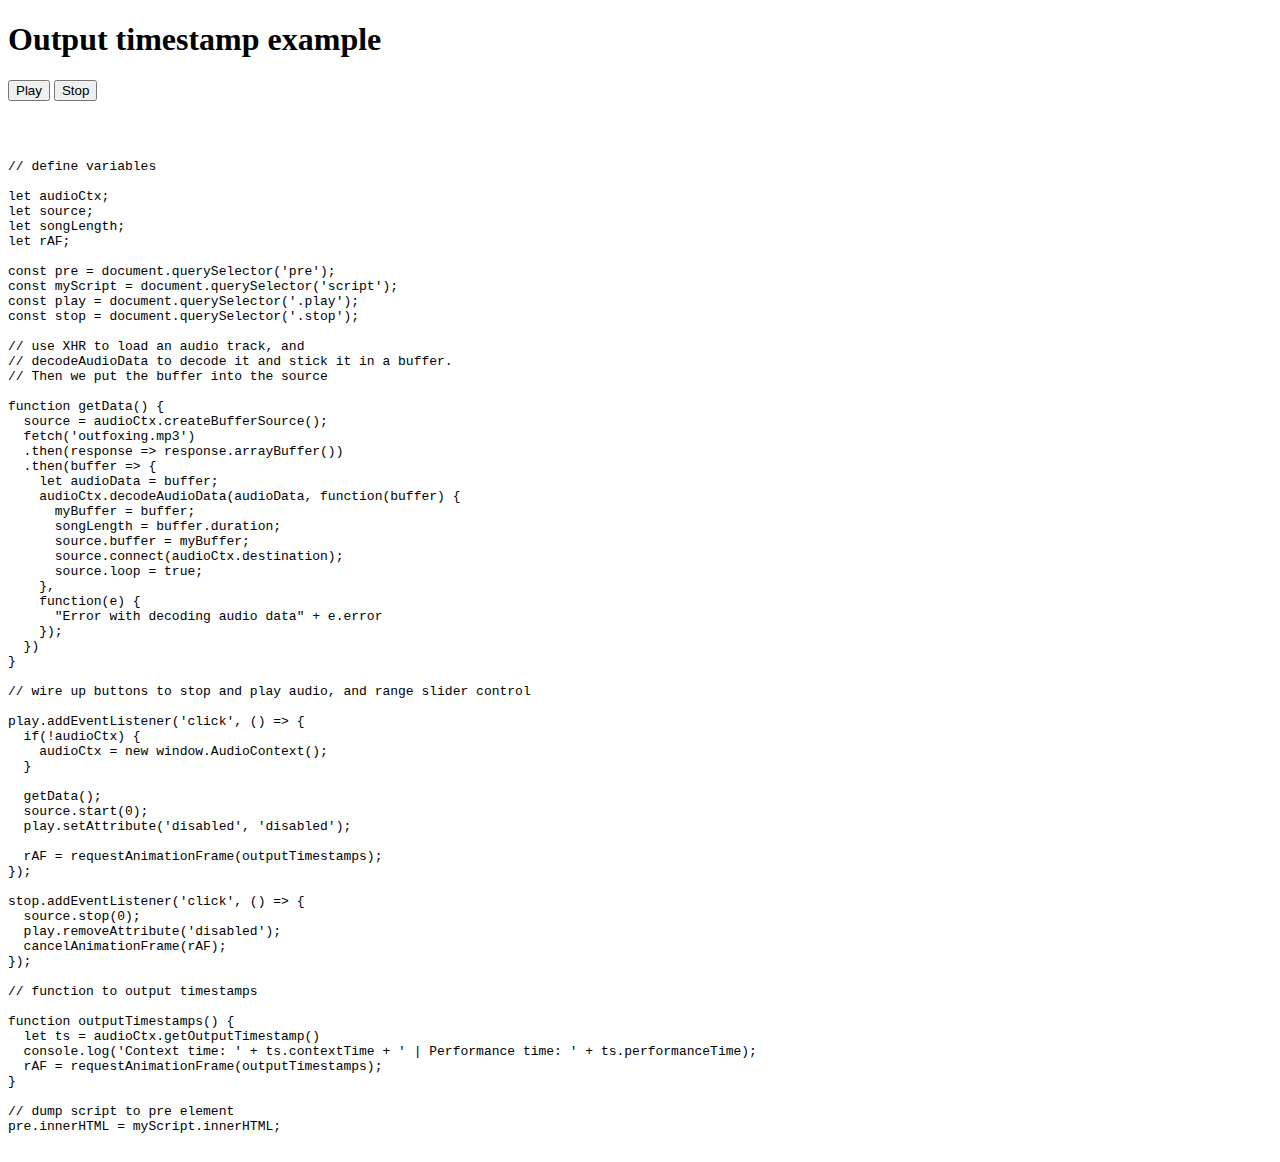
<file: webaudio-examples-master/output-timestamp/index.html>
<!DOCTYPE html>
<html>
  <head>
    <meta charset="utf-8">
    <meta http-equiv="X-UA-Compatible" content="IE=edge,chrome=1">
    <meta name="viewport" content="width=device-width">
    <title>Output timestamp example</title>
  </head>

  <body>
    <h1>Output timestamp example</h1>
    <button class="play">Play</button>
    <button class="stop">Stop</button>
    <pre></pre>
  </body>
<script>


// define variables

let audioCtx;
let source;
let songLength;
let rAF;

const pre = document.querySelector('pre');
const myScript = document.querySelector('script');
const play = document.querySelector('.play');
const stop = document.querySelector('.stop');

// use XHR to load an audio track, and
// decodeAudioData to decode it and stick it in a buffer.
// Then we put the buffer into the source

function getData() {
  source = audioCtx.createBufferSource();
  fetch('outfoxing.mp3')
  .then(response => response.arrayBuffer())
  .then(buffer => {
    let audioData = buffer;
    audioCtx.decodeAudioData(audioData, function(buffer) {
      myBuffer = buffer;
      songLength = buffer.duration;
      source.buffer = myBuffer;
      source.connect(audioCtx.destination);
      source.loop = true;
    },
    function(e) {
      "Error with decoding audio data" + e.error
    });
  })
}

// wire up buttons to stop and play audio, and range slider control

play.addEventListener('click', () => {
  if(!audioCtx) {
    audioCtx = new window.AudioContext();
  }

  getData();
  source.start(0);
  play.setAttribute('disabled', 'disabled');

  rAF = requestAnimationFrame(outputTimestamps);
});

stop.addEventListener('click', () => {
  source.stop(0);
  play.removeAttribute('disabled');
  cancelAnimationFrame(rAF);
});

// function to output timestamps

function outputTimestamps() {
  let ts = audioCtx.getOutputTimestamp()
  console.log('Context time: ' + ts.contextTime + ' | Performance time: ' + ts.performanceTime);
  rAF = requestAnimationFrame(outputTimestamps);
}

// dump script to pre element
pre.innerHTML = myScript.innerHTML;
  </script>
</html>
</file>
<file: webaudio-examples-master/audio-basics/style.css>
:root {
	--orange: hsla(32, 100%, 50%, 1);
	--yellow: hsla(49, 99%, 50%, 1);
	--lime: hsla(82, 90%, 45%, 1);
	--green: hsla(127, 81%, 41%, 1);
	--red: hsla(342, 93%, 53%, 1);
	--pink: hsla(314, 85%, 45%, 1);
	--blue: hsla(211, 92%, 52%, 1);
	--purple: hsla(283, 92%, 44%, 1);
	--cyan: hsla(195, 98%, 55%, 1);
	--white: hsla(0, 0%, 95%, 1);
	--black: hsla(0, 0%, 10%, 1);

	/* abstract our colours */
	--boxMain: var(--blue);
	--boxSecond: var(--cyan);
	--boxHigh: var(--orange);

	--border: 1vmin solid var(--black);
	--borderRad: 2px;


}
* {box-sizing: border-box;}
body {
	background-color: var(--white);
	padding: 4vmax;
	font-family: system-ui; color: var(--black);
}

#boombox {
	width: 82vw; max-width: 800px; margin: 0px auto;
}
@media screen and (max-width: 570px) {
	#boombox {max-width: 600px;}
}
.boombox-handle {
	margin: 0px 5vw; height: 12vh;
	background:
		var(--white)
		linear-gradient(180deg,
			var(--boxHigh) 4vmin,
			var(--black) 4vmin,
			var(--black) 5vmin,
			var(--white) 5vmin)
		no-repeat;
	border: var(--border); border-bottom-width: 0px;
	border-radius: var(--borderRad);
}
.boombox-body {
	/*gradient with two circles for speakers*/
/* 	padding-top: 3vh; */
	background: var(--boxMain) repeat-x bottom left;
	background-image:
		radial-gradient(circle,
			var(--boxMain) 2vmin,
			var(--black) 2vmin,
			var(--black) 3vmin,
			var(--boxSecond) 3vmin,
			var(--boxSecond) 9vmin,
			var(--black) 9vmin,
			var(--black) 9.5vmin,
			var(--boxSecond) 9.5vmin,
			var(--boxSecond) 12vmin,
			var(--black) 12vmin,
			var(--black) 13vmin,
			var(--boxMain) 13vmin);
	background-size: 33.3% 70%;
	border: 6px solid var(--black);
	border-radius: var(--borderRad);
}
/*small screen with one circle*/
@media screen and (max-width: 570px) {
	.boombox-body {
		background-repeat: no-repeat;
		background-position: center top;
		background-size: 70% 70%;
		background-image:
		radial-gradient(circle,
			var(--boxMain) 4vmin,
			var(--black) 4vmin,
			var(--black) 5vmin,
			var(--boxSecond) 5vmin,
			var(--boxSecond) 21vmin,
			var(--black) 21vmin,
			var(--black) 21.5vmin,
			var(--boxSecond) 21.5vmin,
			var(--boxSecond) 24vmin,
			var(--black) 24vmin,
			var(--black) 25vmin,
			var(--boxMain) 25vmin);
	}
}

.master-controls {
	display: grid;
	grid-template-rows: repeat(2, auto);
	grid-template-columns: repeat(2, 1fr) 12%;
	/*name our grid areas so they are more manipulative later*/
	grid-template-areas:
		"volin panin power"
		"vollab panlab power";
	justify-items: center; align-items: center;
	padding: 2vmax;
	background-color: var(--boxSecond);
	border-bottom: var(--border);
}
/* change control grid areas for smaller boom box */
@media screen and (max-width: 570px) {
	.master-controls {
		grid-gap: 10px;
		grid-template-columns: 16% 1fr 12%;
		grid-template-areas:
			"vollab volin power"
			"panlab panin power";
	}
}

.master-controls input, .master-controls label {display: block;}
.master-controls input::before, .master-controls input::after {
	line-height: 5vh; color: var(--black);
}
.master-controls input::before {padding-right: 1vw;}
.master-controls input::after {padding-left: 1vw;}

.control-volume {grid-area: volin;}
.control-volume::before {content: 'min';}
.control-volume::after {content: 'max';}
label[for="volume"] {grid-area: vollab; margin-top: 15px;}
.control-panner {grid-area: panin;}
.control-panner::before {content: 'left';}
.control-panner::after {content: 'right';}
label[for="panner"] {grid-area: panlab; margin-top: 15px;}
@media screen and (max-width: 570px) {
	label[for="volume"], label[for="panner"] {margin-top: 0px;}
	.control-volume {margin-bottom: 20px;}
}

.control-power {
	grid-area: power; align-self: center;
	width: 40px; height: 40px;
	border: 3px solid var(--black); border-radius: 20px;
	cursor: pointer;
}
.control-power span {display: none;}


/* tape area ~~~~~~~~~~~~~~~~~~~~~~ */
.tape {
	display: grid;
	grid-template-rows: 24vh 6vh;
	grid-template-columns: repeat(5, 1fr);
	grid-template-areas: "tape tape tape tape tape"
		"back rewind play ff next";

	width: 26vw; margin: 0px auto;
	background: var(--boxMain) no-repeat center center;
	background-image:
		radial-gradient(circle at 30%,
			var(--boxSecond) 2vh,
			var(--black) 2vh,
			var(--black) 2.5vh,
			transparent 2.5vh),
		radial-gradient(circle at 70%,
			var(--boxSecond) 2vh,
			var(--black) 2vh,
			var(--black) 2.5vh,
			transparent 2.5vh),
		linear-gradient(180deg,
			transparent 9.1vh,
			var(--black) 9.1vh,
			var(--black) 10.1vh,
			var(--boxHigh) 10.1vh,
			var(--boxHigh) 20vh,
			var(--black) 20vh,
			var(--black) 21vh,
			transparent 21vh),
		radial-gradient(circle at 30%,
			var(--boxHigh) 5vh,
			var(--black) 5vh,
			var(--black) 6vh,
			transparent 6vh),
		radial-gradient(circle at 70%,
			var(--boxHigh) 5vh,
			var(--black) 5vh,
			var(--black) 6vh,
			transparent 6vh);
	background-size: 100% 100%, 100% 100%, 40% 100%, 100% 100%, 100% 100%;
	border: var(--border); border-bottom-width: 0px;
	border-radius: var(--borderRad);
	max-width: 300px;
}
@media screen and (max-width: 570px) {
	.tape {width: 80%; margin-top: 30vh;}
}
audio {
	grid-area: tape;
}
/*TODO GIVE BUTTONS CLASSES*/
[class^="tape-controls"] {
	border: none;
}
[class^="tape-controls"] span {display: none;}
.tape-controls-play {grid-area: play;}

/* ~~~~~~~~~~~~~~~~ All the crazy range styling */
input[type=range] {
  -webkit-appearance: none;
	width: 30vw;
  background: transparent;
}
/* set min & max for different screen sizes */
@media screen and (min-width: 1100px) {
	input[type=range] {width: 270px;}
}
@media(max-width: 680px) {
	input[type=range] {
		width: 180px;
	}
}
@media(max-width: 380px) {
	input[type=range] {
		width: 130px;
	}
}

input[type=range]::-ms-track {
  width: 100%;
  cursor: pointer;
  background: transparent;
  border-color: transparent;
  color: transparent;
}
input[type=range]::-webkit-slider-thumb {
  -webkit-appearance: none;
  margin-top: -1vh;
	height: 4vh; width: 2vw;
	border: 0.5vmin solid var(--black);
  border-radius: var(--borderRad);
  background-color: var(--boxMain);
  cursor: pointer;
}
input[type=range]::-moz-range-thumb {
  height: 4vh; width: 2vw;
	border: 0.5vmin solid var(--black);
  border-radius: var(--borderRad);
  background-color: var(--boxMain);
  cursor: pointer;
}
input[type=range]::-ms-thumb {
  height: 4vh; width: 2vw;
	border: 0.5vmin solid var(--black);
  border-radius: var(--borderRad);
  background-color: var(--boxMain);
  cursor: pointer;
}

input[type=range]::-webkit-slider-runnable-track {
  height: 2vh;
  cursor: pointer;
  background-color: var(--black);
  border-radius: var(--borderRad);
}
input[type=range]::-moz-range-track {
  height: 2vh;
  cursor: pointer;
  background-color: var(--black);
  border-radius: var(--borderRad);
}
input[type=range]::-ms-track {
  height: 2vh;
  cursor: pointer;
  background-color: var(--black);
  border-radius: var(--borderRad);
}

input[type=range]:focus {
  outline: none;
}
input[type=range]:focus::-webkit-slider-runnable-track {
  background: var(--boxMain);
}

/*~~~~~~~~~~~~~~~~ the play pause & power icons*/
[data-playing] {
		background: transparent url('data:image/svg+xml;charset=utf8,<svg xmlns="http://www.w3.org/2000/svg" viewBox="0 0 448 512"><path d="M424.4 214.7L72.4 6.6C43.8-10.3 0 6.1 0 47.9V464c0 37.5 40.7 60.1 72.4 41.3l352-208c31.4-18.5 31.5-64.1 0-82.6z" fill="black" /></svg>') no-repeat center center;
		background-size: 60% 60%;
		cursor: pointer;
}
[data-playing]:hover {
	background: transparent url('data:image/svg+xml;charset=utf8,<svg xmlns="http://www.w3.org/2000/svg" viewBox="0 0 448 512"><path d="M424.4 214.7L72.4 6.6C43.8-10.3 0 6.1 0 47.9V464c0 37.5 40.7 60.1 72.4 41.3l352-208c31.4-18.5 31.5-64.1 0-82.6z" fill="hsla(32, 100%, 50%, 1)" /></svg>') no-repeat center center;
	background-size: 60% 60%;
}
[data-playing="true"] {
	background: transparent url('data:image/svg+xml;charset=utf8,<svg xmlns="http://www.w3.org/2000/svg" viewBox="0 0 448 512"><path d="M144 479H48c-26.5 0-48-21.5-48-48V79c0-26.5 21.5-48 48-48h96c26.5 0 48 21.5 48 48v352c0 26.5-21.5 48-48 48zm304-48V79c0-26.5-21.5-48-48-48h-96c-26.5 0-48 21.5-48 48v352c0 26.5 21.5 48 48 48h96c26.5 0 48-21.5 48-48z" fill="black" /></svg>') no-repeat center center;
	background-size: 60% 60%;
}
[data-playing="true"]:hover {
				background: transparent url('data:image/svg+xml;charset=utf8,<svg xmlns="http://www.w3.org/2000/svg" viewBox="0 0 448 512"><path d="M144 479H48c-26.5 0-48-21.5-48-48V79c0-26.5 21.5-48 48-48h96c26.5 0 48 21.5 48 48v352c0 26.5-21.5 48-48 48zm304-48V79c0-26.5-21.5-48-48-48h-96c-26.5 0-48 21.5-48 48v352c0 26.5 21.5 48 48 48h96c26.5 0 48-21.5 48-48z" fill="hsla(32, 100%, 50%, 1)" /></svg>') no-repeat center center;
			background-size: 60% 60%;
}
[data-power] {
	background: var(--boxSecond) url('data:image/svg+xml; charset=utf8,<svg xmlns="http://www.w3.org/2000/svg" viewBox="0 0 512 512"><path d="M400 54.1c63 45 104 118.6 104 201.9 0 136.8-110.8 247.7-247.5 248C120 504.3 8.2 393 8 256.4 7.9 173.1 48.9 99.3 111.8 54.2c11.7-8.3 28-4.8 35 7.7L162.6 90c5.9 10.5 3.1 23.8-6.6 31-41.5 30.8-68 79.6-68 134.9-.1 92.3 74.5 168.1 168 168.1 91.6 0 168.6-74.2 168-169.1-.3-51.8-24.7-101.8-68.1-134-9.7-7.2-12.4-20.5-6.5-30.9l15.8-28.1c7-12.4 23.2-16.1 34.8-7.8zM296 264V24c0-13.3-10.7-24-24-24h-32c-13.3 0-24 10.7-24 24v240c0 13.3 10.7 24 24 24h32c13.3 0 24-10.7 24-24z" fill="black" /></svg>') no-repeat center center;
	background-size: 60% 60%;
}
[data-power]:hover, [data-power="on"] {
	background: var(--boxHigh) url('data:image/svg+xml; charset=utf8,<svg xmlns="http://www.w3.org/2000/svg" viewBox="0 0 512 512"><path d="M400 54.1c63 45 104 118.6 104 201.9 0 136.8-110.8 247.7-247.5 248C120 504.3 8.2 393 8 256.4 7.9 173.1 48.9 99.3 111.8 54.2c11.7-8.3 28-4.8 35 7.7L162.6 90c5.9 10.5 3.1 23.8-6.6 31-41.5 30.8-68 79.6-68 134.9-.1 92.3 74.5 168.1 168 168.1 91.6 0 168.6-74.2 168-169.1-.3-51.8-24.7-101.8-68.1-134-9.7-7.2-12.4-20.5-6.5-30.9l15.8-28.1c7-12.4 23.2-16.1 34.8-7.8zM296 264V24c0-13.3-10.7-24-24-24h-32c-13.3 0-24 10.7-24 24v240c0 13.3 10.7 24 24 24h32c13.3 0 24-10.7 24-24z" fill="black" /></svg>') no-repeat center center;
	background-size: 60% 60%;
}
</file>
<file: webaudio-examples-master/multi-track/style.css>
:root {
  --orange: hsla(32, 100%, 50%, 1);
  --yellow: hsla(49, 99%, 50%, 1);
  --lime: hsla(82, 90%, 45%, 1);
  --green: hsla(127, 81%, 41%, 1);
  --red: hsla(342, 93%, 53%, 1);
  --pink: hsla(314, 85%, 45%, 1);
  --blue: hsla(211, 92%, 52%, 1);
  --purple: hsla(283, 92%, 44%, 1);
  --cyan: hsla(195, 98%, 55%, 1);
  --white: hsla(0, 0%, 95%, 1);
  --black: hsla(0, 0%, 10%, 1);

  /* abstract our colours */
  --boxMain: var(--cyan);
  --boxSecond: var(--blue);
  --boxHigh: var(--yellow);
  --border: 1vmin solid var(--black);
  --borderRad: 2px;
}

* {
  box-sizing: border-box;
}

body {
  background-color: var(--white);
  padding: 4vmax;
  font-family: sans-serif, system-ui;
  font-size: 120%;
  color: var(--black);
}

.wrapper {
  display: flex;
  justify-content: center;
  align-items: center;
}

#tracks {

}
#tracks ul {
  list-style: none; margin: 0px; padding: 0px;
  width: 62vw;
  background-color: var(--boxMain);
  border: var(--border); border-radius: var(--borderRad);
}
#tracks li {
  display: flex;
  justify-content: space-between; align-items: center;
  padding: 2vw;
  border-bottom: var(--border);
}
#tracks li:last-child {border-bottom: none;}
#tracks li[data-loading="true"] {background-color:var(--boxHigh);}

.loading-text, .track, button {}

.loading-text {}
.track {color: var(--black);}
.track:hover {text-decoration: none;}

button {
  display: none;
  padding: 30px;
  border: var(--border); border-radius: var(--borderRad);
  font-size: 100%;
  cursor: pointer;
}
button span {display: none;}
[data-playing] {
    background: var(--red) url('data:image/svg+xml;charset=utf8,<svg xmlns="http://www.w3.org/2000/svg" viewBox="0 0 448 512"><path d="M424.4 214.7L72.4 6.6C43.8-10.3 0 6.1 0 47.9V464c0 37.5 40.7 60.1 72.4 41.3l352-208c31.4-18.5 31.5-64.1 0-82.6z" fill="black" /></svg>') no-repeat center center;
    background-size: 60% 60%;
}
[data-playing]:hover, [data-playing="true"] {background-color: var(--green);}

.sourced {font-size: 86%; text-align: right;}
</file>
